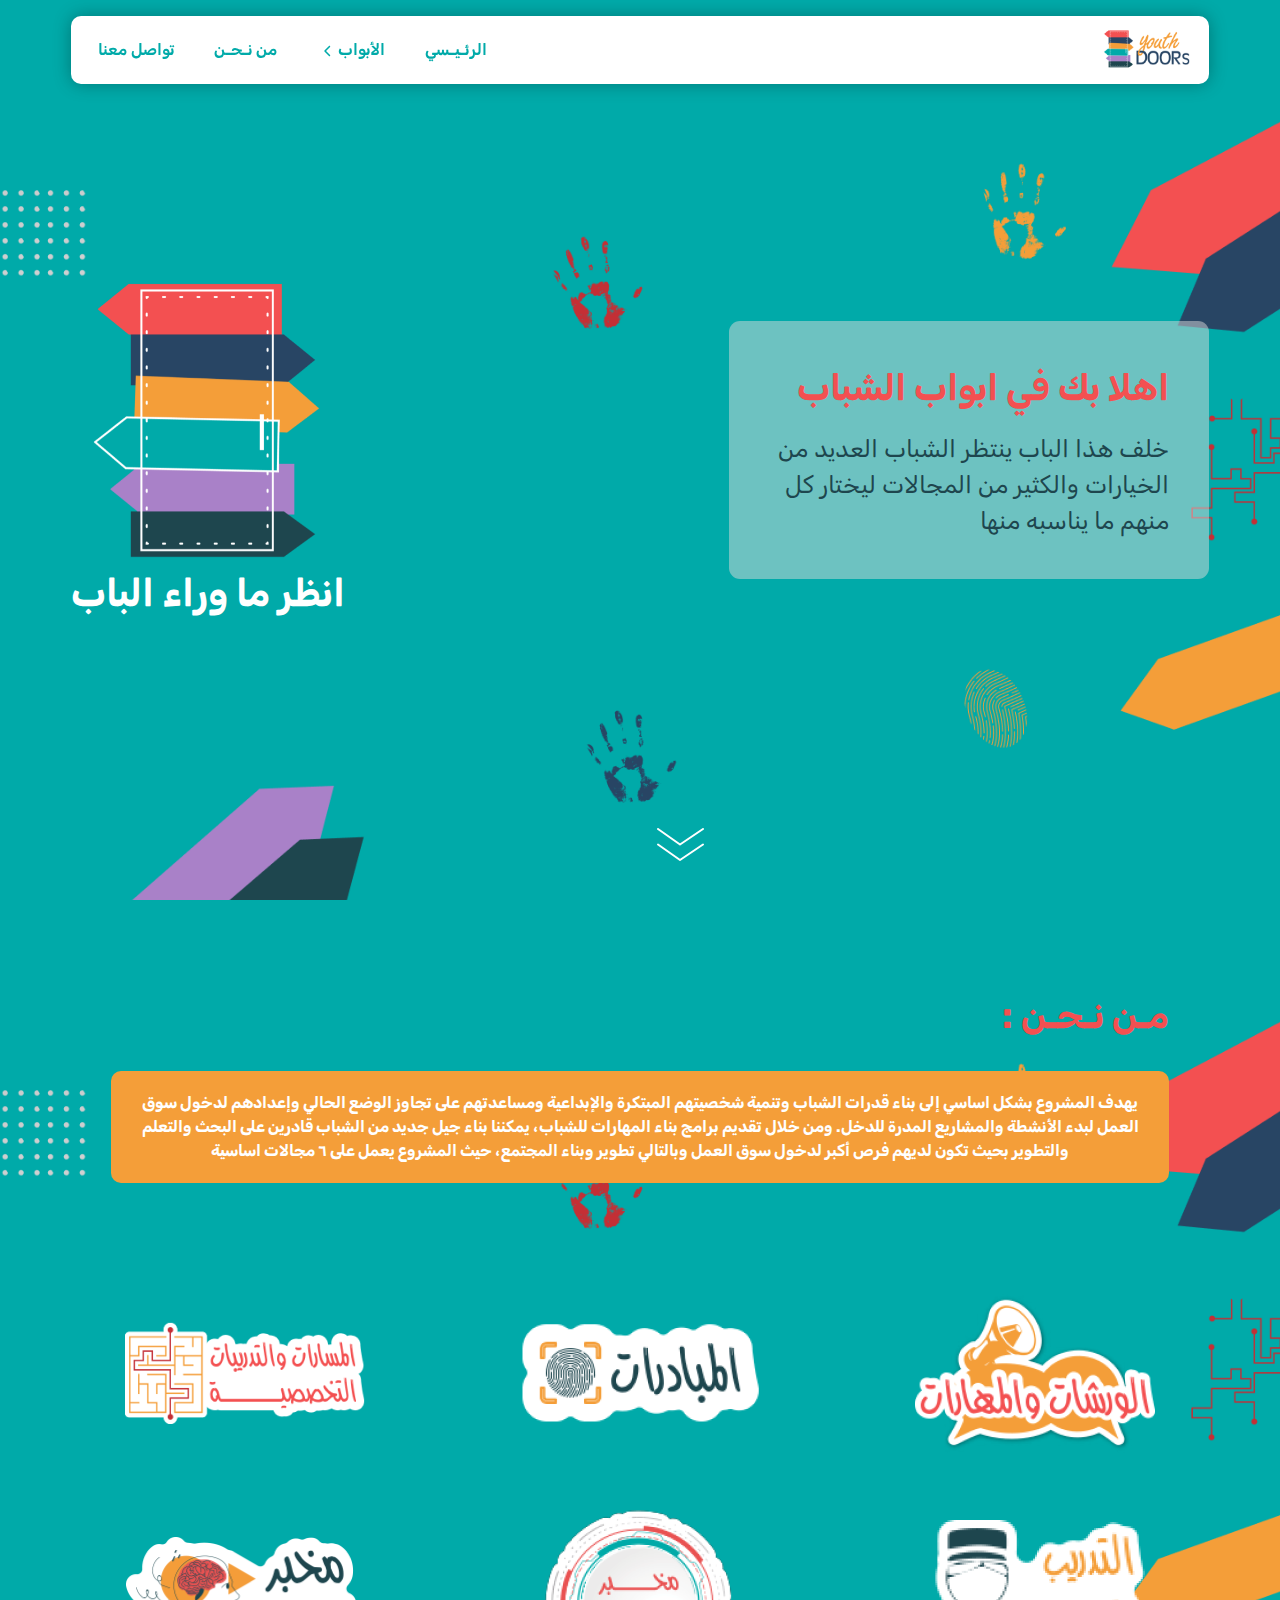
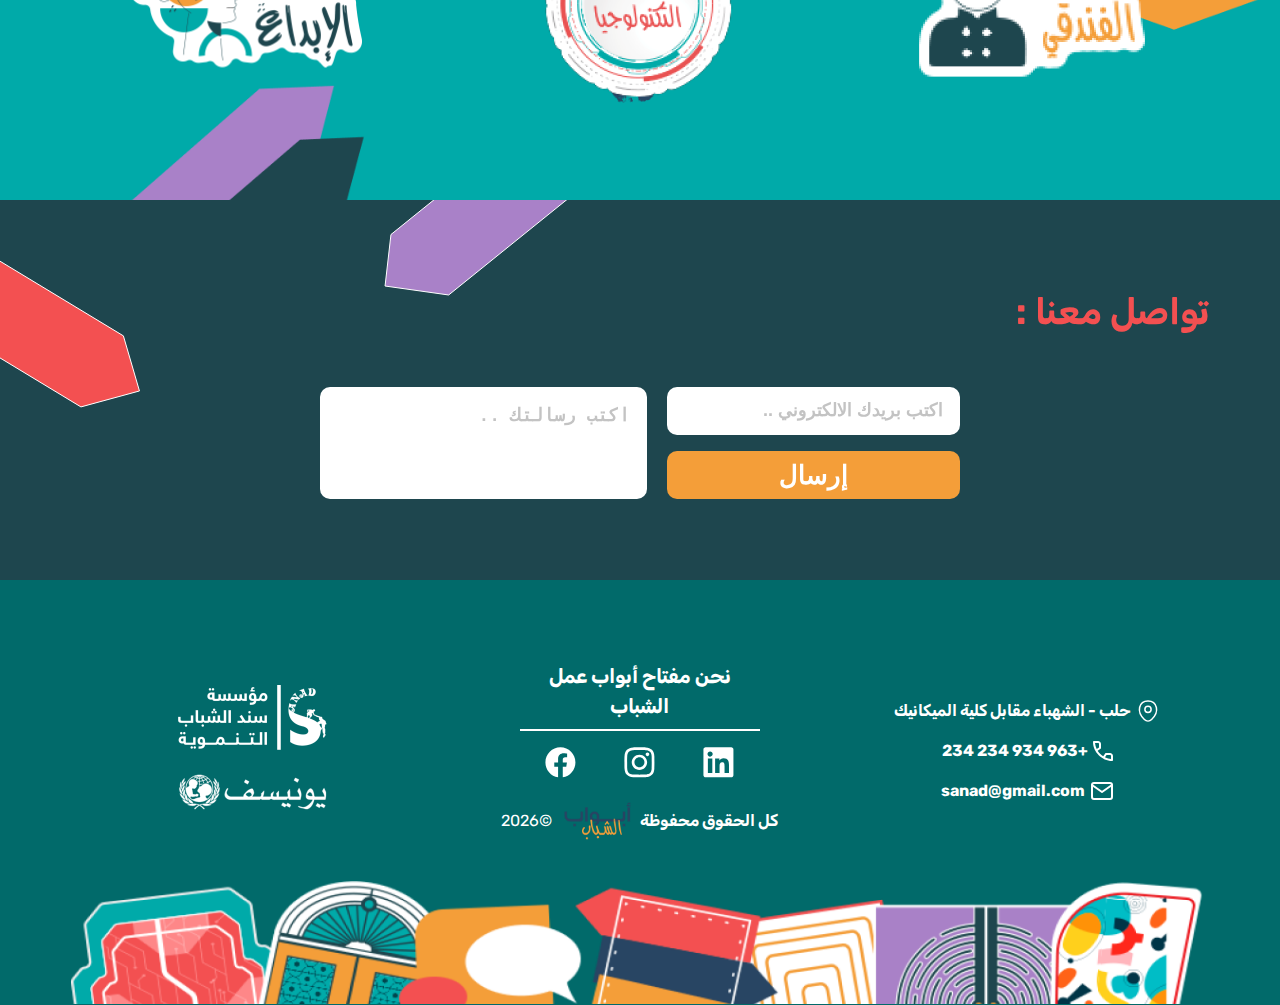
<file: index.html>
<!DOCTYPE html>
<html lang="en">

<head>
   <meta charset="UTF-8">
   <meta name="viewport" content="width=device-width, initial-scale=1.0">
   <title>Youth Doors</title>
     <!-- swiper -->
  <link rel="stylesheet" href="https://cdn.jsdelivr.net/npm/swiper@10/swiper-bundle.min.css" />

   <link rel="stylesheet" href="./css/style.css">
   <!-- google font -->
   <link rel="preconnect" href="https://fonts.googleapis.com">
   <link rel="preconnect" href="https://fonts.gstatic.com" crossorigin>
   <link
      href="https://fonts.googleapis.com/css2?family=Open+Sans:ital,wght@0,300;0,400;0,500;0,600;0,700;0,800;1,300;1,400&family=Rubik:ital,wght@0,300;0,400;0,500;0,600;0,700;1,300;1,400;1,500;1,600&display=swap"
      rel="stylesheet">
</head>

<body>

   <!-- header start -->
   <header class="header" id="header">
      <div class="container">
         <div class="header-main">
            <div class="logo">
               <a href="#"><img src="./img/logo.png" alt=""></a>
            </div>
            <div class="open-nav-menu">
               <span></span>
            </div>
            <div class="menu-overlay">
            </div>
            <!-- navigation menu start -->
            <nav class="nav-menu">
               <div class="close-nav-menu">
                  <span>
                     <i class="fa-solid fa-x"></i>
                  </span>
               </div>
               <ul class="menu">
                  <li class="menu-item">
                     <a href="#header">الرئـيـسي</a>
                  </li>
                  <li class="menu-item menu-item-has-children">
                     <a href="./doors.html" data-toggle="sub-menu">
                        الأبواب
                        <i class="fa-solid fa-chevron-left plus"></i>
                     </a>
                     <ul class="sub-menu">
                        <li class="menu-item"><a href="door1.html">باب الورشات والمهارات</a></li>
                        <li class="menu-item"><a href="door2.html">باب المبادرات</a></li>
                        <li class="menu-item"><a href="door3.html">باب التدريبات التخصصية</a></li>
                        <li class="menu-item"><a href="door4.html">مخبر التكنولوجيا</a></li>
                        <li class="menu-item"><a href="door5.html">باب التدريب الفندقي</a></li>
                        <li class="menu-item"><a href="door6.html">مخبر الابداع</a></li>
                     </ul>
                  </li>
                  <li class="menu-item">
                     <a href="#about">من نـحـن</a>
                  </li>
                  <li class="menu-item">
                     <a href="#contact">تواصل معنا</a>
                  </li>
               </ul>
            </nav>
            <!-- navigation menu end -->
         </div>
      </div>
   </header>
   <!-- header end -->

   <!-- home section start -->
   <section class="home-section">
      <div class="container">
         <div class="box">
            <div class="image">
               <a href="./doors.html">
                  <img src="./img/youthDoors.png" alt="انظر ما وراء الباب">
               </a>
            </div>
            <p class="alternative-text">انظر ما وراء الباب</p>
         </div>
         <div class="box text intro">
            <h1 class="intro__title">اهلا بك في ابواب الشباب</h1>
            <p class="intro__text">خلف هذا الباب ينتظر الشباب العديد من الخيارات والكثير من المجالات ليختار كل منهم ما
               يناسبه منها</p>
         </div>
      </div>
      <a href="#about">
         <svg xmlns="http://www.w3.org/2000/svg" width="47" height="33" viewBox="0 0 47 33" fill="none">
            <path d="M1 1L23 16.5L46 1" stroke="white" stroke-width="2" stroke-linecap="round"
               stroke-linejoin="round" />
            <path d="M1 16.5L23 32L46 16.5" stroke="white" stroke-width="2" stroke-linecap="round"
               stroke-linejoin="round" />
         </svg>
      </a>
   </section>
   <!-- home section end -->
   <section class="about" id="about">
      <div class="container">
         <div class="intro">
            <h1 class="intro__title">مـن نـحـن :</h1>
            <p>
               يهدف المشروع بشكل اساسي إلى بناء قدرات الشباب وتنمية شخصيتهم المبتكرة والإبداعية ومساعدتهم على تجاوز
               الوضع الحالي وإعدادهم لدخول سوق العمل لبدء الأنشطة والمشاريع المدرة للدخل. ومن خلال تقديم برامج بناء
               المهارات للشباب، يمكننا بناء جيل جديد من الشباب قادرين على البحث والتعلم والتطوير بحيث تكون لديهم فرص
               أكبر لدخول سوق العمل وبالتالي تطوير وبناء المجتمع، حيث المشروع يعمل على ٦ مجالات اساسية</p>
         </div>
         <div class="fields">
            <div class="box">
               <a href="">
                  <img src="./img/specializedExercises.png" alt="">
               </a>
            </div>
            <div class="box">
               <a href="">
                  <img src="./img/initiaves.png" alt="">
               </a>
            </div>
            <div class="box">
               <a href="">
                  <img src="./img/workShop.png" alt="">
               </a>
            </div>
            <div class="box">
               <a href="">
                  <img src="./img/creativityInspector.png" alt="">
               </a>
            </div>
            <div class="box">
               <a href="">
                  <img src="./img/technologyLap.png" alt="">
               </a>
            </div>
            <div class="box">
               <a href="">
                  <img src="./img/hotelTraining.png" alt="">
               </a>
            </div>
         </div>
      </div>
   </section>
   <!-- contact us -->
   <section class="contact" id="contact">
      <div class="layer one">
         <svg class="purple" xmlns="http://www.w3.org/2000/svg" width="203" height="96" viewBox="0 0 203 96"
            fill="none">
            <path d="M202.027 -15.8422L64.6605 94.9922L1.05983 86.02L6.96847 34.5338L144.364 -76.3241L202.027 -15.8422Z"
               fill="#A981C8" stroke="white" />
         </svg>
         <svg class="red" xmlns="http://www.w3.org/2000/svg" width="141" height="170" viewBox="0 0 141 170" fill="none">
            <path
               d="M-83.9929 -27.6353L123.386 97.846L139.466 152.957L80.9639 168.913L-126.399 43.4414L-83.9929 -27.6353Z"
               fill="#F35051" stroke="white" />
         </svg>
      </div>
      <div class="layer two">
         <div class="container">
            <div class="">
               <h1 class="intro__title">تواصل معنا :</h1>
            </div>
            <form id="contactForm">
               <textarea name="" id="" cols="30" rows="5" placeholder="اكتب رسالتك .."></textarea>
               <div>
                  <input type="text" name="" id="" placeholder="اكتب بريدك الالكتروني ..">
                  <button type="submit">إرسال</button>
               </div>
            </form>
         </div>
      </div>
   </section>
   <!-- ./contact us -->
   <!-- footer section -->
   <footer>
      <div class="container">
         <div class="info">
            <div class="sponsor">
               <a href="">
                  <img src="./img/sanadLogo.png" alt="Sanad">
               </a>
               <a href="">
                  <img src="./img/unicefLogo.png" alt="Unicef">
               </a>
            </div>
            <div class="social-media">
               <p>نحن مفتاح أبواب عمل الشباب</p>
               <div class="social-media-links">
                  <a href="www.facebook.com/YouthDoors">
                     <svg xmlns="http://www.w3.org/2000/svg" width="31" height="31" viewBox="0 0 31 31" fill="none">
                        <path
                           d="M30.428 15.4452C30.428 7.11028 23.7123 0.353516 15.428 0.353516C7.1437 0.353516 0.427979 7.11028 0.427979 15.4452C0.427979 22.9778 5.91323 29.2213 13.0842 30.3535V19.8076H9.27563V15.4452H13.0842V12.1203C13.0842 8.33795 15.3237 6.2487 18.75 6.2487C20.3906 6.2487 22.1077 6.54346 22.1077 6.54346V10.2574H20.2163C18.353 10.2574 17.7717 11.4208 17.7717 12.6155V15.4452H21.9319L21.2668 19.8076H17.7717V30.3535C24.9427 29.2213 30.428 22.9778 30.428 15.4452Z"
                           fill="white" />
                     </svg>
                  </a>
                  <a href="www.instagram.com/sanadtfd">
                     <svg xmlns="http://www.w3.org/2000/svg" width="31" height="31" viewBox="0 0 31 31" fill="none">
                        <path
                           d="M15.4368 3.05522C19.4469 3.05522 19.9218 3.0728 21.4989 3.14312C22.9646 3.20759 23.7561 3.45373 24.2838 3.65885C24.9814 3.92843 25.4856 4.25662 26.0074 4.77821C26.5351 5.30566 26.8575 5.8038 27.1272 6.5012C27.3324 7.02865 27.5787 7.82568 27.6431 9.28495C27.7135 10.8673 27.7311 11.342 27.7311 15.3447C27.7311 19.3533 27.7135 19.828 27.6431 21.4045C27.5787 22.8696 27.3324 23.6608 27.1272 24.1883C26.8575 24.8857 26.5292 25.3897 26.0074 25.9112C25.4798 26.4387 24.9814 26.761 24.2838 27.0306C23.7561 27.2357 22.9588 27.4819 21.4989 27.5463C19.916 27.6167 19.4411 27.6342 15.4368 27.6342C11.4266 27.6342 10.9517 27.6167 9.37463 27.5463C7.90892 27.4819 7.11744 27.2357 6.58979 27.0306C5.89212 26.761 5.38792 26.4328 4.86613 25.9112C4.33847 25.3838 4.01602 24.8857 3.74633 24.1883C3.54113 23.6608 3.29489 22.8638 3.2304 21.4045C3.16005 19.8222 3.14246 19.3475 3.14246 15.3447C3.14246 11.3361 3.16005 10.8614 3.2304 9.28495C3.29489 7.81982 3.54113 7.02865 3.74633 6.5012C4.01602 5.8038 4.34434 5.29979 4.86613 4.77821C5.39378 4.25076 5.89212 3.92843 6.58979 3.65885C7.11744 3.45373 7.91479 3.20759 9.37463 3.14312C10.9517 3.0728 11.4266 3.05522 15.4368 3.05522ZM15.4368 0.353516C11.3621 0.353516 10.8521 0.371097 9.25151 0.441423C7.65682 0.51175 6.56048 0.769612 5.6107 1.13883C4.61989 1.52562 3.78151 2.03548 2.94899 2.87354C2.11061 3.70573 1.60054 4.54379 1.2136 5.52836C0.844238 6.48362 0.586274 7.57368 0.515921 9.16774C0.445567 10.7735 0.427979 11.2834 0.427979 15.3564C0.427979 19.4295 0.445567 19.9394 0.515921 21.5393C0.586274 23.1334 0.844238 24.2293 1.2136 25.1787C1.60054 26.1691 2.11061 27.0072 2.94899 27.8394C3.78151 28.6715 4.61989 29.1873 5.60484 29.5682C6.56048 29.9374 7.65096 30.1953 9.24564 30.2656C10.8462 30.3359 11.3563 30.3535 15.4309 30.3535C19.5056 30.3535 20.0156 30.3359 21.6162 30.2656C23.2109 30.1953 24.3072 29.9374 25.257 29.5682C26.2419 29.1873 27.0803 28.6715 27.9128 27.8394C28.7454 27.0072 29.2613 26.1691 29.6424 25.1845C30.0117 24.2293 30.2697 23.1392 30.34 21.5452C30.4104 19.9452 30.428 19.4354 30.428 15.3623C30.428 11.2892 30.4104 10.7794 30.34 9.17946C30.2697 7.5854 30.0117 6.48948 29.6424 5.54008C29.273 4.54379 28.7629 3.70573 27.9246 2.87354C27.092 2.04135 26.2537 1.52562 25.2687 1.14469C24.3131 0.775473 23.2226 0.51761 21.6279 0.447284C20.0215 0.371097 19.5114 0.353516 15.4368 0.353516Z"
                           fill="white" />
                        <path
                           d="M15.4368 7.64978C11.1804 7.64978 7.72717 11.1016 7.72717 15.3564C7.72717 19.6111 11.1804 23.0629 15.4368 23.0629C19.6932 23.0629 23.1464 19.6111 23.1464 15.3564C23.1464 11.1016 19.6932 7.64978 15.4368 7.64978ZM15.4368 20.3554C12.6754 20.3554 10.4358 18.1167 10.4358 15.3564C10.4358 12.5961 12.6754 10.3573 15.4368 10.3573C18.1982 10.3573 20.4377 12.5961 20.4377 15.3564C20.4377 18.1167 18.1982 20.3554 15.4368 20.3554Z"
                           fill="white" />
                        <path
                           d="M25.2511 7.34496C25.2511 8.34125 24.4421 9.14414 23.4513 9.14414C22.4546 9.14414 21.6514 8.33539 21.6514 7.34496C21.6514 6.34867 22.4604 5.54578 23.4513 5.54578C24.4421 5.54578 25.2511 6.35453 25.2511 7.34496Z"
                           fill="white" />
                     </svg>
                  </a>
                  <a href="www.linkedin.com/company/sanadtfd1">
                     <svg xmlns="http://www.w3.org/2000/svg" width="31" height="31" viewBox="0 0 31 31" fill="none">
                        <path
                           d="M28.2073 0.353516H2.64282C1.41821 0.353516 0.427979 1.32031 0.427979 2.51563V28.1855C0.427979 29.3809 1.41821 30.3535 2.64282 30.3535H28.2073C29.4319 30.3535 30.428 29.3809 30.428 28.1914V2.51563C30.428 1.32031 29.4319 0.353516 28.2073 0.353516ZM9.32837 25.918H4.87524V11.5977H9.32837V25.918ZM7.10181 9.64648C5.67212 9.64648 4.51782 8.49219 4.51782 7.06836C4.51782 5.64453 5.67212 4.49023 7.10181 4.49023C8.52563 4.49023 9.67993 5.64453 9.67993 7.06836C9.67993 8.48633 8.52563 9.64648 7.10181 9.64648ZM25.9924 25.918H21.5452V18.957C21.5452 17.2988 21.5159 15.1602 19.2307 15.1602C16.9163 15.1602 16.5647 16.9707 16.5647 18.8398V25.918H12.1233V11.5977H16.3889V13.5547H16.4475C17.0393 12.4297 18.4924 11.2402 20.6545 11.2402C25.1604 11.2402 25.9924 14.2051 25.9924 18.0605V25.918Z"
                           fill="white" />
                     </svg>
                  </a>
               </div>
               <div class="rights">
                  <p>كل الحقوق محفوظة</p>
                  <img src="./img/doorsLogo.png" alt="ابواب الشباب">
                  <span>@2023</span>
               </div>
            </div>
            <ul class="contact-information">
               <li>
                  <svg xmlns="http://www.w3.org/2000/svg" width="24" height="24" viewBox="0 0 24 24" fill="none">
                     <path
                        d="M12 13.4299C13.7231 13.4299 15.12 12.0331 15.12 10.3099C15.12 8.58681 13.7231 7.18994 12 7.18994C10.2769 7.18994 8.88 8.58681 8.88 10.3099C8.88 12.0331 10.2769 13.4299 12 13.4299Z"
                        stroke="white" stroke-width="1.5" />
                     <path
                        d="M3.61995 8.49C5.58995 -0.169998 18.42 -0.159997 20.38 8.5C21.53 13.58 18.37 17.88 15.6 20.54C13.59 22.48 10.41 22.48 8.38995 20.54C5.62995 17.88 2.46995 13.57 3.61995 8.49Z"
                        stroke="white" stroke-width="1.5" />
                  </svg>
                  <p>حلب - الشهباء مقابل كلية الميكانيك</p>
               </li>
               <li>
                  <svg xmlns="http://www.w3.org/2000/svg" width="20" height="20" viewBox="0 0 20 20" fill="none">
                     <path fill-rule="evenodd" clip-rule="evenodd"
                        d="M7.5547 7.83205C7.8329 7.64658 8 7.33435 8 7L8 3C8 1.34315 6.65685 0 5 0L1 0C0.447715 0 0 0.447715 0 1C0 10.9411 9.05887 20 19 20C19.5523 20 20 19.5523 20 19L20 15C20 13.3431 18.6569 12 17 12H13C12.6656 12 12.3534 12.1671 12.1679 12.4453L10.2626 15.3033C8.18739 13.9615 6.36925 12.1892 4.97074 10.149L4.69668 9.7374L7.5547 7.83205ZM13.5352 14.0001H17C17.5523 14.0001 18 14.4478 18 15.0001L18 17.9654C16.0628 17.8314 14.1722 17.3132 12.4088 16.4917L12.0042 16.2967L13.5352 14.0001ZM2.03467 2.00007L5 2.00007C5.55228 2.00007 6 2.44778 6 3.00007L6 6.46488L3.70337 7.99597C2.76882 6.11852 2.17903 4.08633 2.03467 2.00007Z"
                        fill="white" />
                  </svg>
                  <p>+963 934 234 234</p>
               </li>
               <li>
                  <svg xmlns="http://www.w3.org/2000/svg" width="24" height="24" viewBox="0 0 24 24" fill="none">
                     <path
                        d="M4 4H20C21.1 4 22 4.9 22 6V18C22 19.1 21.1 20 20 20H4C2.9 20 2 19.1 2 18V6C2 4.9 2.9 4 4 4Z"
                        stroke="white" stroke-width="2" stroke-linecap="round" stroke-linejoin="round" />
                     <path d="M22 6L12 13L2 6" stroke="white" stroke-width="2" stroke-linecap="round"
                        stroke-linejoin="round" />
                  </svg>
                  <p>sanad@gmail.com</p>
               </li>
            </ul>
         </div>
         <div class="image">
            <img src="./img/Doors 1.png" alt="">
         </div>
      </div>
   </footer>
   <!-- ./footer section -->
   <script defer src="./js/all.min.js"></script>
   <script src="https://cdn.jsdelivr.net/npm/swiper@10/swiper-bundle.min.js"></script>
   <script src="./js/script.js"></script>
</body>

</html>
</file>
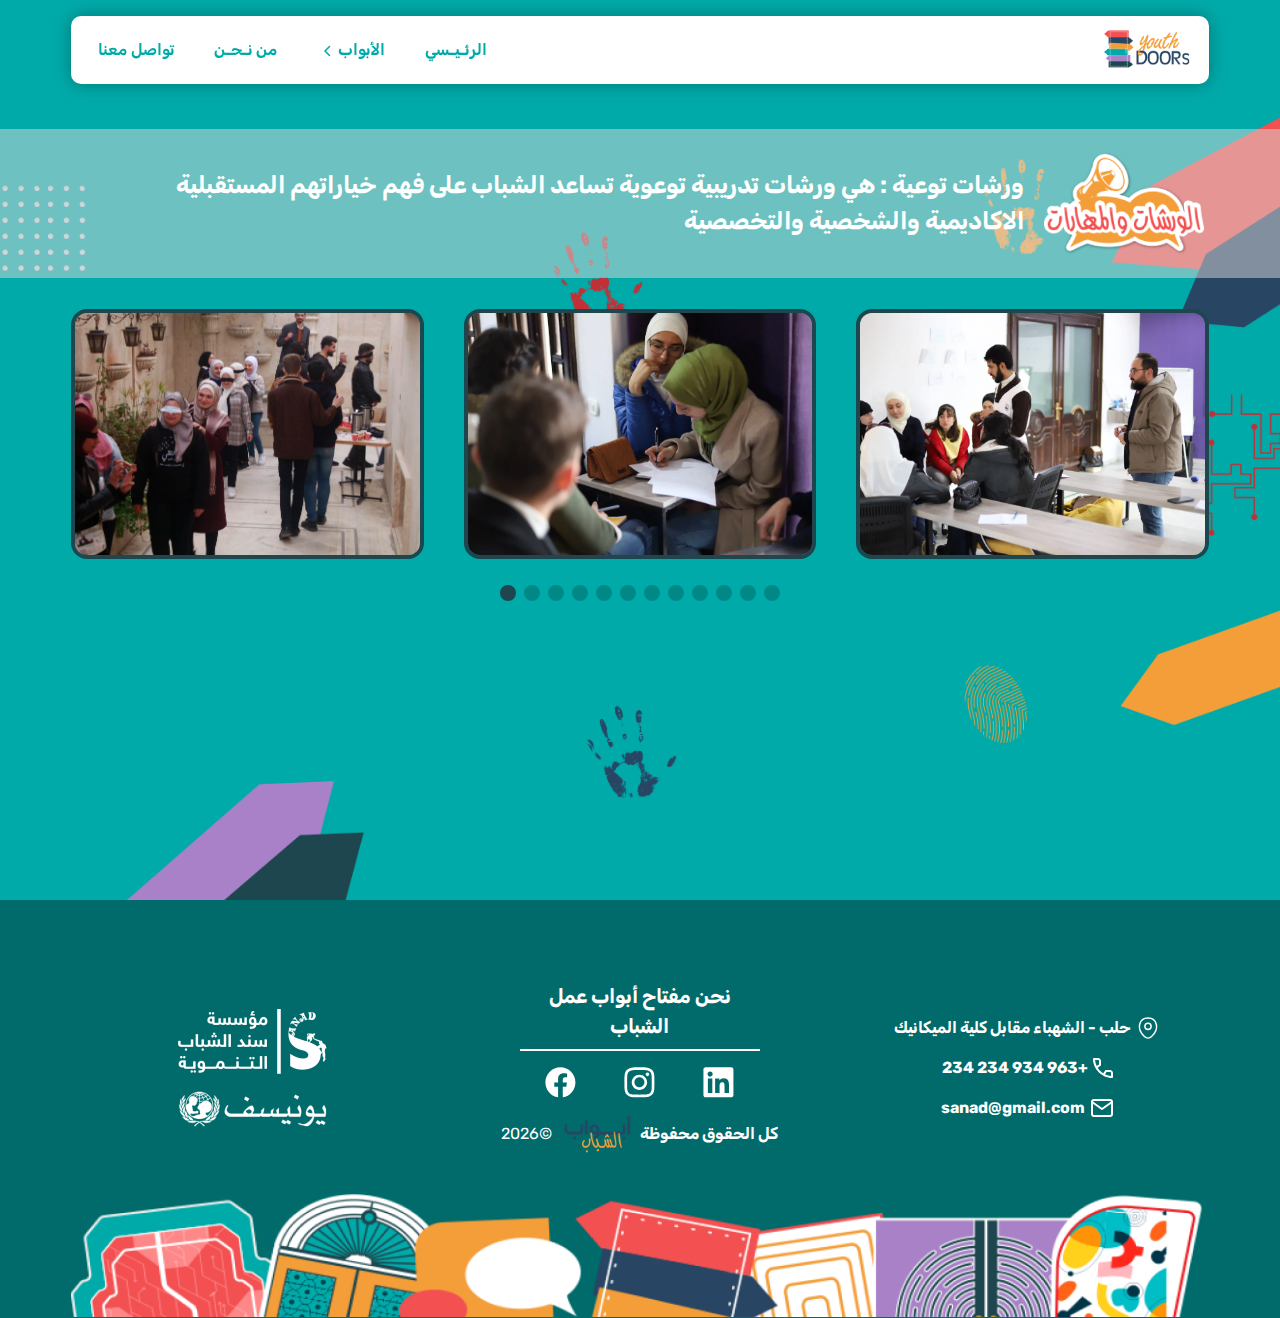
<file: door1.html>
<html lang="en">

<head>
  <meta charset="UTF-8">
  <meta name="viewport" content="width=device-width, initial-scale=1.0">
  <title>Youth Doors</title>
  <!-- swiper -->
  <link rel="stylesheet" href="https://cdn.jsdelivr.net/npm/swiper@10/swiper-bundle.min.css" />
  <!-- main style -->
  <link rel="stylesheet" href="./css/style.css">
  <!-- google font -->
  <link rel="preconnect" href="https://fonts.googleapis.com">
  <link rel="preconnect" href="https://fonts.gstatic.com" crossorigin>
  <link
    href="https://fonts.googleapis.com/css2?family=Open+Sans:ital,wght@0,300;0,400;0,500;0,600;0,700;0,800;1,300;1,400&family=Rubik:ital,wght@0,300;0,400;0,500;0,600;0,700;1,300;1,400;1,500;1,600&display=swap"
    rel="stylesheet">
</head>

<body>

  <!-- header start -->
  <header class="header">
    <div class="container">
      <div class="header-main">
        <div class="logo">
          <a href="index.html"><img src="./img/logo.png" alt=""></a>
        </div>
        <div class="open-nav-menu">
          <span></span>
        </div>
        <div class="menu-overlay">
        </div>
        <!-- navigation menu start -->
        <nav class="nav-menu">
          <div class="close-nav-menu">
            <span>
              <i class="fa-solid fa-x"></i>
            </span>
          </div>
          <ul class="menu">
            <li class="menu-item">
              <a href="./index.html">الرئـيـسي</a>
            </li>
            <li class="menu-item menu-item-has-children">
              <a href="doors.html" data-toggle="sub-menu">
                الأبواب
                <i class="fa-solid fa-chevron-left plus"></i>
              </a>
              <ul class="sub-menu">
                <li class="menu-item"><a href="door1.html">باب الورشات والمهارات</a></li>
                <li class="menu-item"><a href="door2.html">باب المبادرات</a></li>
                <li class="menu-item"><a href="door3.html">باب التدريبات التخصصية</a></li>
                <li class="menu-item"><a href="door4.html">مخبر التكنولوجيا</a></li>
                <li class="menu-item"><a href="door5.html">باب التدريب الفندقي</a></li>
                <li class="menu-item"><a href="door6.html">مخبر الابداع</a></li>
              </ul>
            </li>
            <li class="menu-item">
             <a href="index.html#about">من نـحـن</a>
            </li>
            <li class="menu-item">
              <a href="index.html#contact">تواصل معنا</a>
            </li>
          </ul>
        </nav>
        <!-- navigation menu end -->
      </div>
    </div>
  </header>
  <!-- header end -->
  <!-- start door section -->
  <section class="door">
    <div class="doorIntro">
      <div class="container">
        <div class="doorIntro__door">
          <img src="./img/workShop.png" alt="باب الورشات والمهارات">
        </div>
        <div class="doorIntro__content">
          ورشات توعية : هي ورشات تدريبية توعوية تساعد الشباب على فهم خياراتهم المستقبلية الاكاديمية والشخصية والتخصصية
        </div>
      </div>
    </div>
    <div class="container">
      <div class="swiper">
        <!-- Additional required wrapper -->
        <div class="swiper-wrapper">
          <!-- Slides -->
          <div class="swiper-slide"><img src="./img/workShops/_MG_8372.webp" alt=""></div>
          <div class="swiper-slide"><img src="./img/workShops/IMG_0155.webp" alt=""></div>
          <div class="swiper-slide"><img src="./img/workShops/IMG_0158.webp" alt=""></div>
          <div class="swiper-slide"><img src="./img/workShops/IMG_0167.webp" alt=""></div>
          <div class="swiper-slide"><img src="./img/workShops/IMG_0173.webp" alt=""></div>
          <div class="swiper-slide"><img src="./img/workShops/IMG_0300.webp" alt=""></div>
          <div class="swiper-slide"><img src="./img/workShops/IMG_9202.webp" alt=""></div>
          <div class="swiper-slide"><img src="./img/workShops/IMG_9468.webp" alt=""></div>
          <div class="swiper-slide"><img src="./img/workShops/IMG_9468.webp" alt=""></div>
          <div class="swiper-slide"><img src="./img/workShops/IMG_9471.webp" alt=""></div>
          <div class="swiper-slide"><img src="./img/workShops/IMG_9479.webp" alt=""></div>
          <div class="swiper-slide"><img src="./img/workShops/IMG_9482.webp" alt=""></div>
        </div>
        <!-- If we need pagination -->
        <div class="swiper-pagination"></div>
      </div>
    </div>
  </section>
  <!-- end doors section -->
  <!-- footer section -->
  <footer>
    <div class="container">
      <div class="info">
        <div class="sponsor">
          <a href="">
            <img src="./img/sanadLogo.png" alt="Sanad">
          </a>
          <a href="">
            <img src="./img/unicefLogo.png" alt="Unicef">
          </a>
        </div>
        <div class="social-media">
          <p>نحن مفتاح أبواب عمل الشباب</p>
          <div class="social-media-links">
            <a href="www.facebook.com/YouthDoors/about">
              <svg xmlns="http://www.w3.org/2000/svg" width="31" height="31" viewBox="0 0 31 31" fill="none">
                <path
                  d="M30.428 15.4452C30.428 7.11028 23.7123 0.353516 15.428 0.353516C7.1437 0.353516 0.427979 7.11028 0.427979 15.4452C0.427979 22.9778 5.91323 29.2213 13.0842 30.3535V19.8076H9.27563V15.4452H13.0842V12.1203C13.0842 8.33795 15.3237 6.2487 18.75 6.2487C20.3906 6.2487 22.1077 6.54346 22.1077 6.54346V10.2574H20.2163C18.353 10.2574 17.7717 11.4208 17.7717 12.6155V15.4452H21.9319L21.2668 19.8076H17.7717V30.3535C24.9427 29.2213 30.428 22.9778 30.428 15.4452Z"
                  fill="white" />
              </svg>
            </a>
            <a href="www.instagram.com/sanadtfd/">
              <svg xmlns="http://www.w3.org/2000/svg" width="31" height="31" viewBox="0 0 31 31" fill="none">
                <path
                  d="M15.4368 3.05522C19.4469 3.05522 19.9218 3.0728 21.4989 3.14312C22.9646 3.20759 23.7561 3.45373 24.2838 3.65885C24.9814 3.92843 25.4856 4.25662 26.0074 4.77821C26.5351 5.30566 26.8575 5.8038 27.1272 6.5012C27.3324 7.02865 27.5787 7.82568 27.6431 9.28495C27.7135 10.8673 27.7311 11.342 27.7311 15.3447C27.7311 19.3533 27.7135 19.828 27.6431 21.4045C27.5787 22.8696 27.3324 23.6608 27.1272 24.1883C26.8575 24.8857 26.5292 25.3897 26.0074 25.9112C25.4798 26.4387 24.9814 26.761 24.2838 27.0306C23.7561 27.2357 22.9588 27.4819 21.4989 27.5463C19.916 27.6167 19.4411 27.6342 15.4368 27.6342C11.4266 27.6342 10.9517 27.6167 9.37463 27.5463C7.90892 27.4819 7.11744 27.2357 6.58979 27.0306C5.89212 26.761 5.38792 26.4328 4.86613 25.9112C4.33847 25.3838 4.01602 24.8857 3.74633 24.1883C3.54113 23.6608 3.29489 22.8638 3.2304 21.4045C3.16005 19.8222 3.14246 19.3475 3.14246 15.3447C3.14246 11.3361 3.16005 10.8614 3.2304 9.28495C3.29489 7.81982 3.54113 7.02865 3.74633 6.5012C4.01602 5.8038 4.34434 5.29979 4.86613 4.77821C5.39378 4.25076 5.89212 3.92843 6.58979 3.65885C7.11744 3.45373 7.91479 3.20759 9.37463 3.14312C10.9517 3.0728 11.4266 3.05522 15.4368 3.05522ZM15.4368 0.353516C11.3621 0.353516 10.8521 0.371097 9.25151 0.441423C7.65682 0.51175 6.56048 0.769612 5.6107 1.13883C4.61989 1.52562 3.78151 2.03548 2.94899 2.87354C2.11061 3.70573 1.60054 4.54379 1.2136 5.52836C0.844238 6.48362 0.586274 7.57368 0.515921 9.16774C0.445567 10.7735 0.427979 11.2834 0.427979 15.3564C0.427979 19.4295 0.445567 19.9394 0.515921 21.5393C0.586274 23.1334 0.844238 24.2293 1.2136 25.1787C1.60054 26.1691 2.11061 27.0072 2.94899 27.8394C3.78151 28.6715 4.61989 29.1873 5.60484 29.5682C6.56048 29.9374 7.65096 30.1953 9.24564 30.2656C10.8462 30.3359 11.3563 30.3535 15.4309 30.3535C19.5056 30.3535 20.0156 30.3359 21.6162 30.2656C23.2109 30.1953 24.3072 29.9374 25.257 29.5682C26.2419 29.1873 27.0803 28.6715 27.9128 27.8394C28.7454 27.0072 29.2613 26.1691 29.6424 25.1845C30.0117 24.2293 30.2697 23.1392 30.34 21.5452C30.4104 19.9452 30.428 19.4354 30.428 15.3623C30.428 11.2892 30.4104 10.7794 30.34 9.17946C30.2697 7.5854 30.0117 6.48948 29.6424 5.54008C29.273 4.54379 28.7629 3.70573 27.9246 2.87354C27.092 2.04135 26.2537 1.52562 25.2687 1.14469C24.3131 0.775473 23.2226 0.51761 21.6279 0.447284C20.0215 0.371097 19.5114 0.353516 15.4368 0.353516Z"
                  fill="white" />
                <path
                  d="M15.4368 7.64978C11.1804 7.64978 7.72717 11.1016 7.72717 15.3564C7.72717 19.6111 11.1804 23.0629 15.4368 23.0629C19.6932 23.0629 23.1464 19.6111 23.1464 15.3564C23.1464 11.1016 19.6932 7.64978 15.4368 7.64978ZM15.4368 20.3554C12.6754 20.3554 10.4358 18.1167 10.4358 15.3564C10.4358 12.5961 12.6754 10.3573 15.4368 10.3573C18.1982 10.3573 20.4377 12.5961 20.4377 15.3564C20.4377 18.1167 18.1982 20.3554 15.4368 20.3554Z"
                  fill="white" />
                <path
                  d="M25.2511 7.34496C25.2511 8.34125 24.4421 9.14414 23.4513 9.14414C22.4546 9.14414 21.6514 8.33539 21.6514 7.34496C21.6514 6.34867 22.4604 5.54578 23.4513 5.54578C24.4421 5.54578 25.2511 6.35453 25.2511 7.34496Z"
                  fill="white" />
              </svg>
            </a>
            <a href="www.linkedin.com/company/sanadtfd1/">
              <svg xmlns="http://www.w3.org/2000/svg" width="31" height="31" viewBox="0 0 31 31" fill="none">
                <path
                  d="M28.2073 0.353516H2.64282C1.41821 0.353516 0.427979 1.32031 0.427979 2.51563V28.1855C0.427979 29.3809 1.41821 30.3535 2.64282 30.3535H28.2073C29.4319 30.3535 30.428 29.3809 30.428 28.1914V2.51563C30.428 1.32031 29.4319 0.353516 28.2073 0.353516ZM9.32837 25.918H4.87524V11.5977H9.32837V25.918ZM7.10181 9.64648C5.67212 9.64648 4.51782 8.49219 4.51782 7.06836C4.51782 5.64453 5.67212 4.49023 7.10181 4.49023C8.52563 4.49023 9.67993 5.64453 9.67993 7.06836C9.67993 8.48633 8.52563 9.64648 7.10181 9.64648ZM25.9924 25.918H21.5452V18.957C21.5452 17.2988 21.5159 15.1602 19.2307 15.1602C16.9163 15.1602 16.5647 16.9707 16.5647 18.8398V25.918H12.1233V11.5977H16.3889V13.5547H16.4475C17.0393 12.4297 18.4924 11.2402 20.6545 11.2402C25.1604 11.2402 25.9924 14.2051 25.9924 18.0605V25.918Z"
                  fill="white" />
              </svg>
            </a>
          </div>
          <div class="rights">
            <p>كل الحقوق محفوظة</p>
            <img src="./img/doorsLogo.png" alt="ابواب الشباب">
            <span>@2023</span>
          </div>
        </div>
        <ul class="contact-information">
          <li>
            <svg xmlns="http://www.w3.org/2000/svg" width="24" height="24" viewBox="0 0 24 24" fill="none">
              <path
                d="M12 13.4299C13.7231 13.4299 15.12 12.0331 15.12 10.3099C15.12 8.58681 13.7231 7.18994 12 7.18994C10.2769 7.18994 8.88 8.58681 8.88 10.3099C8.88 12.0331 10.2769 13.4299 12 13.4299Z"
                stroke="white" stroke-width="1.5" />
              <path
                d="M3.61995 8.49C5.58995 -0.169998 18.42 -0.159997 20.38 8.5C21.53 13.58 18.37 17.88 15.6 20.54C13.59 22.48 10.41 22.48 8.38995 20.54C5.62995 17.88 2.46995 13.57 3.61995 8.49Z"
                stroke="white" stroke-width="1.5" />
            </svg>
            <p>حلب - الشهباء مقابل كلية الميكانيك</p>
          </li>
          <li>
            <svg xmlns="http://www.w3.org/2000/svg" width="20" height="20" viewBox="0 0 20 20" fill="none">
              <path fill-rule="evenodd" clip-rule="evenodd"
                d="M7.5547 7.83205C7.8329 7.64658 8 7.33435 8 7L8 3C8 1.34315 6.65685 0 5 0L1 0C0.447715 0 0 0.447715 0 1C0 10.9411 9.05887 20 19 20C19.5523 20 20 19.5523 20 19L20 15C20 13.3431 18.6569 12 17 12H13C12.6656 12 12.3534 12.1671 12.1679 12.4453L10.2626 15.3033C8.18739 13.9615 6.36925 12.1892 4.97074 10.149L4.69668 9.7374L7.5547 7.83205ZM13.5352 14.0001H17C17.5523 14.0001 18 14.4478 18 15.0001L18 17.9654C16.0628 17.8314 14.1722 17.3132 12.4088 16.4917L12.0042 16.2967L13.5352 14.0001ZM2.03467 2.00007L5 2.00007C5.55228 2.00007 6 2.44778 6 3.00007L6 6.46488L3.70337 7.99597C2.76882 6.11852 2.17903 4.08633 2.03467 2.00007Z"
                fill="white" />
            </svg>
            <p>+963 934 234 234</p>
          </li>
          <li>
            <svg xmlns="http://www.w3.org/2000/svg" width="24" height="24" viewBox="0 0 24 24" fill="none">
              <path d="M4 4H20C21.1 4 22 4.9 22 6V18C22 19.1 21.1 20 20 20H4C2.9 20 2 19.1 2 18V6C2 4.9 2.9 4 4 4Z"
                stroke="white" stroke-width="2" stroke-linecap="round" stroke-linejoin="round" />
              <path d="M22 6L12 13L2 6" stroke="white" stroke-width="2" stroke-linecap="round"
                stroke-linejoin="round" />
            </svg>
            <p>sanad@gmail.com</p>
          </li>
        </ul>
      </div>
      <div class="image">
        <img src="./img/Doors 1.png" alt="">
      </div>
    </div>
  </footer>
  <!-- ./footer section -->
  <script defer src="./js/all.min.js"></script>
  <script src="https://cdn.jsdelivr.net/npm/swiper@10/swiper-bundle.min.js"></script>
  <script src="./js/script.js"></script>
</body>

</html>
</file>
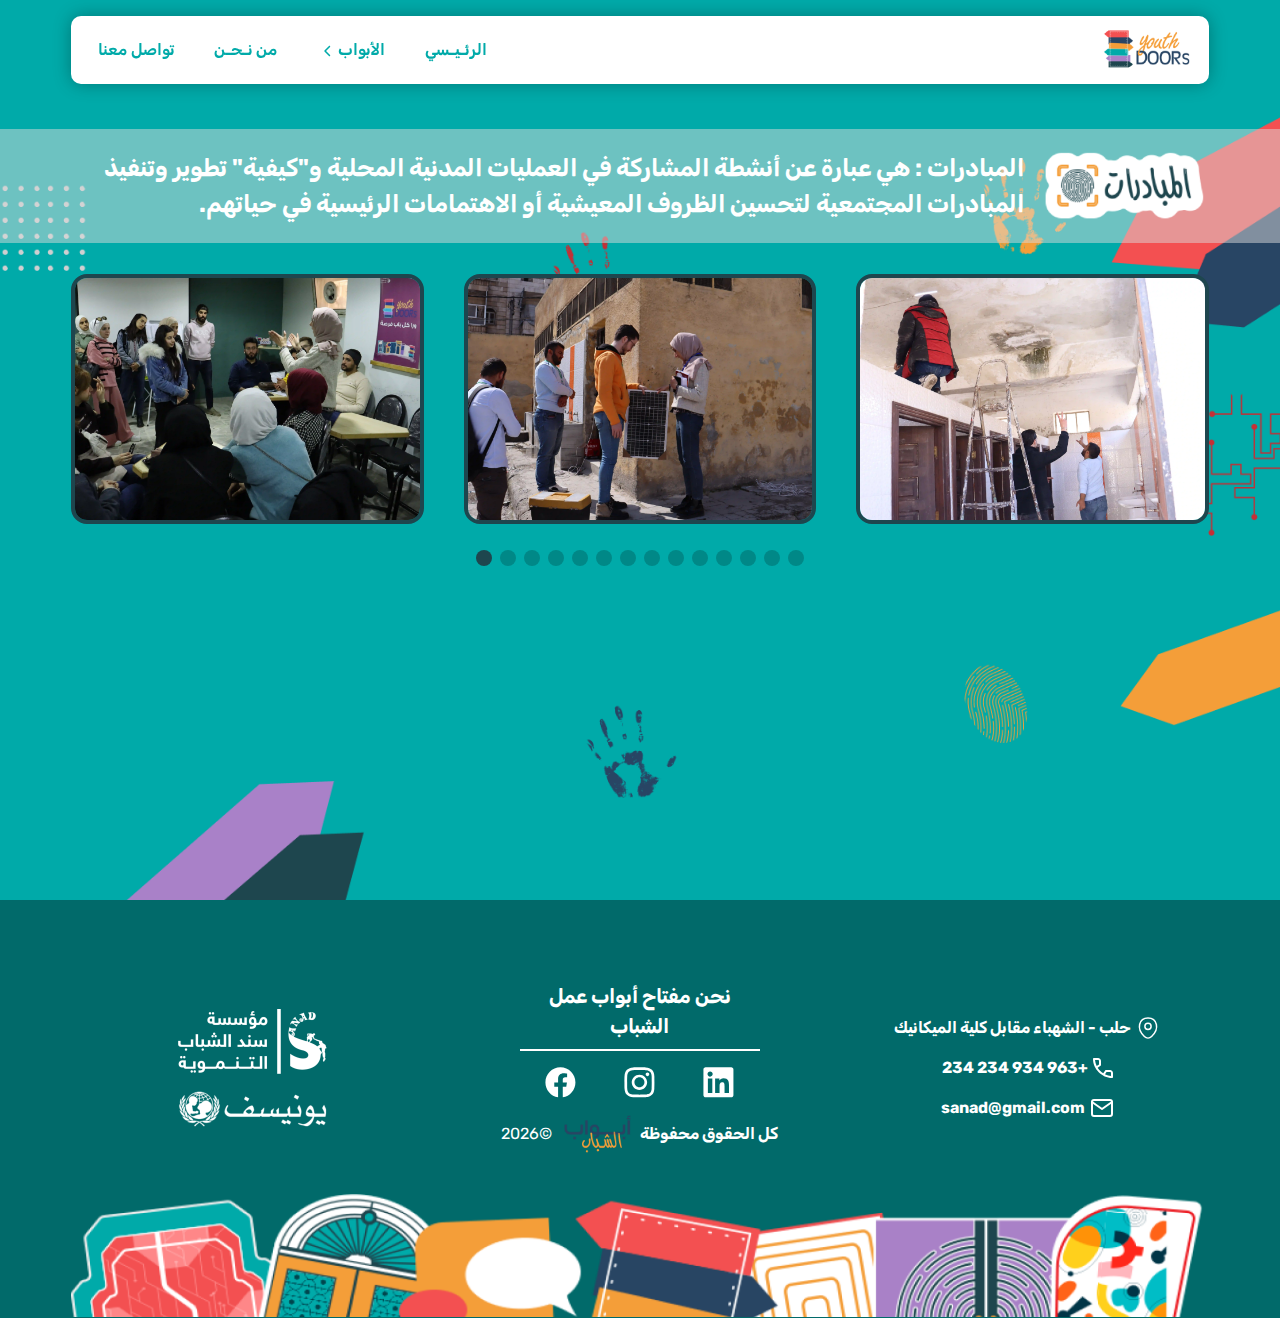
<file: door2.html>
<html lang="en">

<head>
  <meta charset="UTF-8">
  <meta name="viewport" content="width=device-width, initial-scale=1.0">
  <title>Youth Doors</title>
    <!-- swiper -->
    <link rel="stylesheet" href="https://cdn.jsdelivr.net/npm/swiper@10/swiper-bundle.min.css" />

  <!-- swiper -->
  <link rel="stylesheet" href="https://cdn.jsdelivr.net/npm/swiper@10/swiper-bundle.min.css" />
  <!-- main style -->
  <link rel="stylesheet" href="./css/style.css">
  <!-- google font -->
  <link rel="preconnect" href="https://fonts.googleapis.com">
  <link rel="preconnect" href="https://fonts.gstatic.com" crossorigin>
  <link
    href="https://fonts.googleapis.com/css2?family=Open+Sans:ital,wght@0,300;0,400;0,500;0,600;0,700;0,800;1,300;1,400&family=Rubik:ital,wght@0,300;0,400;0,500;0,600;0,700;1,300;1,400;1,500;1,600&display=swap"
    rel="stylesheet">
</head>

<body>

  <!-- header start -->
  <header class="header">
    <div class="container">
      <div class="header-main">
        <div class="logo">
          <a href="index.html"><img src="./img/logo.png" alt=""></a>
        </div>
        <div class="open-nav-menu">
          <span></span>
        </div>
        <div class="menu-overlay">
        </div>
        <!-- navigation menu start -->
        <nav class="nav-menu">
          <div class="close-nav-menu">
            <span>
              <i class="fa-solid fa-x"></i>
            </span>
          </div>
          <ul class="menu">
            <li class="menu-item">
              <a href="./index.html">الرئـيـسي</a>
            </li>
            <li class="menu-item menu-item-has-children">
              <a href="doors.html" data-toggle="sub-menu">
                الأبواب
                <i class="fa-solid fa-chevron-left plus"></i>
              </a>
              <ul class="sub-menu">
                <li class="menu-item"><a href="door1.html">باب الورشات والمهارات</a></li>
                <li class="menu-item"><a href="door2.html">باب المبادرات</a></li>
                <li class="menu-item"><a href="door3.html">باب التدريبات التخصصية</a></li>
                <li class="menu-item"><a href="door4.html">مخبر التكنولوجيا</a></li>
                <li class="menu-item"><a href="door5.html">باب التدريب الفندقي</a></li>
                <li class="menu-item"><a href="door6.html">مخبر الابداع</a></li>
              </ul>
            </li>
            <li class="menu-item">
             <a href="index.html#about">من نـحـن</a>
            </li>
            <li class="menu-item">
              <a href="index.html#contact">تواصل معنا</a>
            </li>
          </ul>
        </nav>
        <!-- navigation menu end -->
      </div>
    </div>
  </header>
  <!-- header end -->
  <!-- start door section -->
  <section class="door">
    <div class="doorIntro">
      <div class="container">
        <div class="doorIntro__door">
          <img src="./img/initiaves.png" alt="باب المبادرات">
        </div>
        <div class="doorIntro__content">
          المبادرات : هي عبارة عن أنشطة المشاركة في العمليات المدنية المحلية و"كيفية" تطوير وتنفيذ المبادرات المجتمعية لتحسين الظروف المعيشية أو الاهتمامات الرئيسية في حياتهم.
        </div>
      </div>
    </div>
    <div class="container">
      <div class="swiper">
        <!-- Additional required wrapper -->
        <div class="swiper-wrapper">
          <!-- Slides -->
          <div class="swiper-slide"><img src="./img/initiaves/IMG_0403.webp" alt=""></div>
          <div class="swiper-slide"><img src="./img/initiaves/IMG_0416.webp" alt=""></div>
          <div class="swiper-slide"><img src="./img/initiaves/IMG_0433.webp" alt=""></div>
          <div class="swiper-slide"><img src="./img/initiaves/IMG_0475.webp" alt=""></div>
          <div class="swiper-slide"><img src="./img/initiaves/IMG_0485.webp" alt=""></div>
          <div class="swiper-slide"><img src="./img/initiaves/IMG_0492.webp" alt=""></div>
          <div class="swiper-slide"><img src="./img/initiaves/IMG_0496.webp" alt=""></div>
          <div class="swiper-slide"><img src="./img/initiaves/IMG_0732.webp" alt=""></div>
          <div class="swiper-slide"><img src="./img/initiaves/IMG_8993.webp" alt=""></div>
          <div class="swiper-slide"><img src="./img/initiaves/IMG_9045.webp" alt=""></div>
          <div class="swiper-slide"><img src="./img/initiaves/IMG_9328.webp" alt=""></div>
          <div class="swiper-slide"><img src="./img/initiaves/IMG_9329.webp" alt=""></div>
          <div class="swiper-slide"><img src="./img/initiaves/IMG_9900.webp" alt=""></div>
          <div class="swiper-slide"><img src="./img/initiaves/IMG_9917.webp" alt=""></div>
        </div>
        <!-- If we need pagination -->
        <div class="swiper-pagination"></div>
      </div>
    </div>
  </section>
  <!-- end doors section -->
  <!-- footer section -->
  <footer>
    <div class="container">
      <div class="info">
        <div class="sponsor">
          <a href="">
            <img src="./img/sanadLogo.png" alt="Sanad">
          </a>
          <a href="">
            <img src="./img/unicefLogo.png" alt="Unicef">
          </a>
        </div>
        <div class="social-media">
          <p>نحن مفتاح أبواب عمل الشباب</p>
          <div class="social-media-links">
            <a href="www.facebook.com/YouthDoors/about">
              <svg xmlns="http://www.w3.org/2000/svg" width="31" height="31" viewBox="0 0 31 31" fill="none">
                <path
                  d="M30.428 15.4452C30.428 7.11028 23.7123 0.353516 15.428 0.353516C7.1437 0.353516 0.427979 7.11028 0.427979 15.4452C0.427979 22.9778 5.91323 29.2213 13.0842 30.3535V19.8076H9.27563V15.4452H13.0842V12.1203C13.0842 8.33795 15.3237 6.2487 18.75 6.2487C20.3906 6.2487 22.1077 6.54346 22.1077 6.54346V10.2574H20.2163C18.353 10.2574 17.7717 11.4208 17.7717 12.6155V15.4452H21.9319L21.2668 19.8076H17.7717V30.3535C24.9427 29.2213 30.428 22.9778 30.428 15.4452Z"
                  fill="white" />
              </svg>
            </a>
            <a href="www.instagram.com/sanadtfd/">
              <svg xmlns="http://www.w3.org/2000/svg" width="31" height="31" viewBox="0 0 31 31" fill="none">
                <path
                  d="M15.4368 3.05522C19.4469 3.05522 19.9218 3.0728 21.4989 3.14312C22.9646 3.20759 23.7561 3.45373 24.2838 3.65885C24.9814 3.92843 25.4856 4.25662 26.0074 4.77821C26.5351 5.30566 26.8575 5.8038 27.1272 6.5012C27.3324 7.02865 27.5787 7.82568 27.6431 9.28495C27.7135 10.8673 27.7311 11.342 27.7311 15.3447C27.7311 19.3533 27.7135 19.828 27.6431 21.4045C27.5787 22.8696 27.3324 23.6608 27.1272 24.1883C26.8575 24.8857 26.5292 25.3897 26.0074 25.9112C25.4798 26.4387 24.9814 26.761 24.2838 27.0306C23.7561 27.2357 22.9588 27.4819 21.4989 27.5463C19.916 27.6167 19.4411 27.6342 15.4368 27.6342C11.4266 27.6342 10.9517 27.6167 9.37463 27.5463C7.90892 27.4819 7.11744 27.2357 6.58979 27.0306C5.89212 26.761 5.38792 26.4328 4.86613 25.9112C4.33847 25.3838 4.01602 24.8857 3.74633 24.1883C3.54113 23.6608 3.29489 22.8638 3.2304 21.4045C3.16005 19.8222 3.14246 19.3475 3.14246 15.3447C3.14246 11.3361 3.16005 10.8614 3.2304 9.28495C3.29489 7.81982 3.54113 7.02865 3.74633 6.5012C4.01602 5.8038 4.34434 5.29979 4.86613 4.77821C5.39378 4.25076 5.89212 3.92843 6.58979 3.65885C7.11744 3.45373 7.91479 3.20759 9.37463 3.14312C10.9517 3.0728 11.4266 3.05522 15.4368 3.05522ZM15.4368 0.353516C11.3621 0.353516 10.8521 0.371097 9.25151 0.441423C7.65682 0.51175 6.56048 0.769612 5.6107 1.13883C4.61989 1.52562 3.78151 2.03548 2.94899 2.87354C2.11061 3.70573 1.60054 4.54379 1.2136 5.52836C0.844238 6.48362 0.586274 7.57368 0.515921 9.16774C0.445567 10.7735 0.427979 11.2834 0.427979 15.3564C0.427979 19.4295 0.445567 19.9394 0.515921 21.5393C0.586274 23.1334 0.844238 24.2293 1.2136 25.1787C1.60054 26.1691 2.11061 27.0072 2.94899 27.8394C3.78151 28.6715 4.61989 29.1873 5.60484 29.5682C6.56048 29.9374 7.65096 30.1953 9.24564 30.2656C10.8462 30.3359 11.3563 30.3535 15.4309 30.3535C19.5056 30.3535 20.0156 30.3359 21.6162 30.2656C23.2109 30.1953 24.3072 29.9374 25.257 29.5682C26.2419 29.1873 27.0803 28.6715 27.9128 27.8394C28.7454 27.0072 29.2613 26.1691 29.6424 25.1845C30.0117 24.2293 30.2697 23.1392 30.34 21.5452C30.4104 19.9452 30.428 19.4354 30.428 15.3623C30.428 11.2892 30.4104 10.7794 30.34 9.17946C30.2697 7.5854 30.0117 6.48948 29.6424 5.54008C29.273 4.54379 28.7629 3.70573 27.9246 2.87354C27.092 2.04135 26.2537 1.52562 25.2687 1.14469C24.3131 0.775473 23.2226 0.51761 21.6279 0.447284C20.0215 0.371097 19.5114 0.353516 15.4368 0.353516Z"
                  fill="white" />
                <path
                  d="M15.4368 7.64978C11.1804 7.64978 7.72717 11.1016 7.72717 15.3564C7.72717 19.6111 11.1804 23.0629 15.4368 23.0629C19.6932 23.0629 23.1464 19.6111 23.1464 15.3564C23.1464 11.1016 19.6932 7.64978 15.4368 7.64978ZM15.4368 20.3554C12.6754 20.3554 10.4358 18.1167 10.4358 15.3564C10.4358 12.5961 12.6754 10.3573 15.4368 10.3573C18.1982 10.3573 20.4377 12.5961 20.4377 15.3564C20.4377 18.1167 18.1982 20.3554 15.4368 20.3554Z"
                  fill="white" />
                <path
                  d="M25.2511 7.34496C25.2511 8.34125 24.4421 9.14414 23.4513 9.14414C22.4546 9.14414 21.6514 8.33539 21.6514 7.34496C21.6514 6.34867 22.4604 5.54578 23.4513 5.54578C24.4421 5.54578 25.2511 6.35453 25.2511 7.34496Z"
                  fill="white" />
              </svg>
            </a>
            <a href="www.linkedin.com/company/sanadtfd1/">
              <svg xmlns="http://www.w3.org/2000/svg" width="31" height="31" viewBox="0 0 31 31" fill="none">
                <path
                  d="M28.2073 0.353516H2.64282C1.41821 0.353516 0.427979 1.32031 0.427979 2.51563V28.1855C0.427979 29.3809 1.41821 30.3535 2.64282 30.3535H28.2073C29.4319 30.3535 30.428 29.3809 30.428 28.1914V2.51563C30.428 1.32031 29.4319 0.353516 28.2073 0.353516ZM9.32837 25.918H4.87524V11.5977H9.32837V25.918ZM7.10181 9.64648C5.67212 9.64648 4.51782 8.49219 4.51782 7.06836C4.51782 5.64453 5.67212 4.49023 7.10181 4.49023C8.52563 4.49023 9.67993 5.64453 9.67993 7.06836C9.67993 8.48633 8.52563 9.64648 7.10181 9.64648ZM25.9924 25.918H21.5452V18.957C21.5452 17.2988 21.5159 15.1602 19.2307 15.1602C16.9163 15.1602 16.5647 16.9707 16.5647 18.8398V25.918H12.1233V11.5977H16.3889V13.5547H16.4475C17.0393 12.4297 18.4924 11.2402 20.6545 11.2402C25.1604 11.2402 25.9924 14.2051 25.9924 18.0605V25.918Z"
                  fill="white" />
              </svg>
            </a>
          </div>
          <div class="rights">
            <p>كل الحقوق محفوظة</p>
            <img src="./img/doorsLogo.png" alt="ابواب الشباب">
            <span>@2023</span>
          </div>
        </div>
        <ul class="contact-information">
          <li>
            <svg xmlns="http://www.w3.org/2000/svg" width="24" height="24" viewBox="0 0 24 24" fill="none">
              <path
                d="M12 13.4299C13.7231 13.4299 15.12 12.0331 15.12 10.3099C15.12 8.58681 13.7231 7.18994 12 7.18994C10.2769 7.18994 8.88 8.58681 8.88 10.3099C8.88 12.0331 10.2769 13.4299 12 13.4299Z"
                stroke="white" stroke-width="1.5" />
              <path
                d="M3.61995 8.49C5.58995 -0.169998 18.42 -0.159997 20.38 8.5C21.53 13.58 18.37 17.88 15.6 20.54C13.59 22.48 10.41 22.48 8.38995 20.54C5.62995 17.88 2.46995 13.57 3.61995 8.49Z"
                stroke="white" stroke-width="1.5" />
            </svg>
            <p>حلب - الشهباء مقابل كلية الميكانيك</p>
          </li>
          <li>
            <svg xmlns="http://www.w3.org/2000/svg" width="20" height="20" viewBox="0 0 20 20" fill="none">
              <path fill-rule="evenodd" clip-rule="evenodd"
                d="M7.5547 7.83205C7.8329 7.64658 8 7.33435 8 7L8 3C8 1.34315 6.65685 0 5 0L1 0C0.447715 0 0 0.447715 0 1C0 10.9411 9.05887 20 19 20C19.5523 20 20 19.5523 20 19L20 15C20 13.3431 18.6569 12 17 12H13C12.6656 12 12.3534 12.1671 12.1679 12.4453L10.2626 15.3033C8.18739 13.9615 6.36925 12.1892 4.97074 10.149L4.69668 9.7374L7.5547 7.83205ZM13.5352 14.0001H17C17.5523 14.0001 18 14.4478 18 15.0001L18 17.9654C16.0628 17.8314 14.1722 17.3132 12.4088 16.4917L12.0042 16.2967L13.5352 14.0001ZM2.03467 2.00007L5 2.00007C5.55228 2.00007 6 2.44778 6 3.00007L6 6.46488L3.70337 7.99597C2.76882 6.11852 2.17903 4.08633 2.03467 2.00007Z"
                fill="white" />
            </svg>
            <p>+963 934 234 234</p>
          </li>
          <li>
            <svg xmlns="http://www.w3.org/2000/svg" width="24" height="24" viewBox="0 0 24 24" fill="none">
              <path d="M4 4H20C21.1 4 22 4.9 22 6V18C22 19.1 21.1 20 20 20H4C2.9 20 2 19.1 2 18V6C2 4.9 2.9 4 4 4Z"
                stroke="white" stroke-width="2" stroke-linecap="round" stroke-linejoin="round" />
              <path d="M22 6L12 13L2 6" stroke="white" stroke-width="2" stroke-linecap="round"
                stroke-linejoin="round" />
            </svg>
            <p>sanad@gmail.com</p>
          </li>
        </ul>
      </div>
      <div class="image">
        <img src="./img/Doors 1.png" alt="">
      </div>
    </div>
  </footer>
  <!-- ./footer section -->
  <script defer src="./js/all.min.js"></script>
  <script src="https://cdn.jsdelivr.net/npm/swiper@10/swiper-bundle.min.js"></script>
  <script src="./js/script.js"></script>
</body>

</html>
</file>
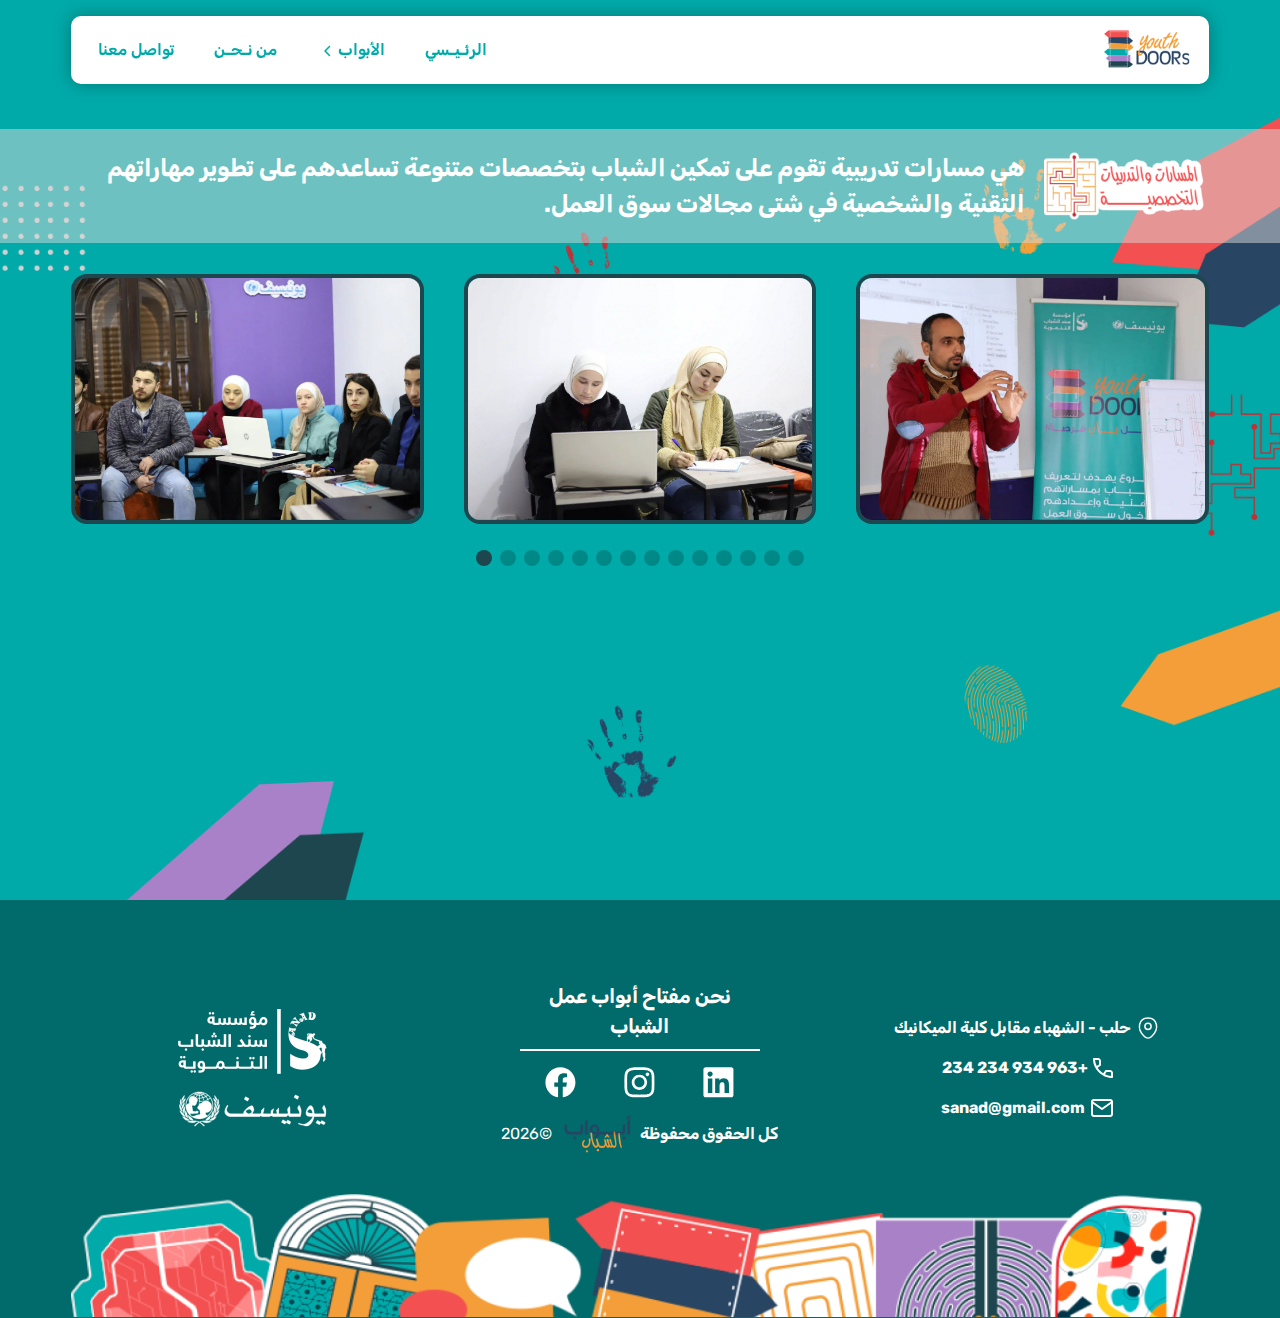
<file: door3.html>
<html lang="en">

<head>
  <meta charset="UTF-8">
  <meta name="viewport" content="width=device-width, initial-scale=1.0">
  <title>Youth Doors</title>
  <!-- swiper -->
  <link rel="stylesheet" href="https://cdn.jsdelivr.net/npm/swiper@10/swiper-bundle.min.css" />

  <link rel="stylesheet" href="./css/style.css">
  <!-- google font -->
  <link rel="preconnect" href="https://fonts.googleapis.com">
  <link rel="preconnect" href="https://fonts.gstatic.com" crossorigin>
  <link
    href="https://fonts.googleapis.com/css2?family=Open+Sans:ital,wght@0,300;0,400;0,500;0,600;0,700;0,800;1,300;1,400&family=Rubik:ital,wght@0,300;0,400;0,500;0,600;0,700;1,300;1,400;1,500;1,600&display=swap"
    rel="stylesheet">
</head>

<body>

  <!-- header start -->
  <header class="header">
    <div class="container">
      <div class="header-main">
        <div class="logo">
          <a href="index.html"><img src="./img/logo.png" alt=""></a>
        </div>
        <div class="open-nav-menu">
          <span></span>
        </div>
        <div class="menu-overlay">
        </div>
        <!-- navigation menu start -->
        <nav class="nav-menu">
          <div class="close-nav-menu">
            <span>
              <i class="fa-solid fa-x"></i>
            </span>
          </div>
          <ul class="menu">
            <li class="menu-item">
              <a href="./index.html">الرئـيـسي</a>
            </li>
            <li class="menu-item menu-item-has-children">
              <a href="doors.html" data-toggle="sub-menu">
                الأبواب
                <i class="fa-solid fa-chevron-left plus"></i>
              </a>
              <ul class="sub-menu">
                <li class="menu-item"><a href="door1.html">باب الورشات والمهارات</a></li>
                <li class="menu-item"><a href="door2.html">باب المبادرات</a></li>
                <li class="menu-item"><a href="door3.html">باب التدريبات التخصصية</a></li>
                <li class="menu-item"><a href="door4.html">مخبر التكنولوجيا</a></li>
                <li class="menu-item"><a href="door5.html">باب التدريب الفندقي</a></li>
                <li class="menu-item"><a href="door6.html">مخبر الابداع</a></li>
              </ul>
            </li>
            <li class="menu-item">
             <a href="index.html#about">من نـحـن</a>
            </li>
            <li class="menu-item">
              <a href="index.html#contact">تواصل معنا</a>
            </li>
          </ul>
        </nav>
        <!-- navigation menu end -->
      </div>
    </div>
  </header>
  <!-- header end -->
  <!-- start door section -->
  <section class="door">
    <div class="doorIntro">
      <div class="container">
        <div class="doorIntro__door">
          <img src="./img/specializedExercises.png" alt="باب التدريبات التخصصية">
        </div>
        <div class="doorIntro__content">
          هي مسارات تدريبية تقوم على تمكين الشباب بتخصصات متنوعة تساعدهم على تطوير مهاراتهم التقنية والشخصية في شتى مجالات سوق العمل.
        </div>
      </div>
    </div>
    <div class="container">
      <div class="swiper">
        <!-- Additional required wrapper -->
        <div class="swiper-wrapper">
          <!-- Slides -->
          <div class="swiper-slide"><img src="./img/specializedExercises/photo_1_2023-09-17_04-33-43.jpg" alt=""></div>
          <div class="swiper-slide"><img src="./img/specializedExercises/photo_2_2023-09-17_04-33-43.jpg" alt=""></div>
          <div class="swiper-slide"><img src="./img/specializedExercises/photo_3_2023-09-17_04-33-43.jpg" alt=""></div>
          <div class="swiper-slide"><img src="./img/specializedExercises/photo_4_2023-09-17_04-33-43.jpg" alt=""></div>
          <div class="swiper-slide"><img src="./img/specializedExercises/photo_5_2023-09-17_04-33-43.jpg" alt=""></div>
          <div class="swiper-slide"><img src="./img/specializedExercises/photo_6_2023-09-17_04-33-43.jpg" alt=""></div>
          <div class="swiper-slide"><img src="./img/specializedExercises/photo_7_2023-09-17_04-33-43.jpg" alt=""></div>
          <div class="swiper-slide"><img src="./img/specializedExercises/photo_8_2023-09-17_04-33-43.jpg" alt=""></div>
          <div class="swiper-slide"><img src="./img/specializedExercises/photo_9_2023-09-17_04-33-43.jpg" alt=""></div>
          <div class="swiper-slide"><img src="./img/specializedExercises/photo_10_2023-09-17_04-33-43.jpg" alt=""></div>
          <div class="swiper-slide"><img src="./img/specializedExercises/photo_11_2023-09-17_04-33-43.jpg" alt=""></div>
          <div class="swiper-slide"><img src="./img/specializedExercises/photo_11_2023-09-17_04-33-43.jpg" alt=""></div>
          <div class="swiper-slide"><img src="./img/specializedExercises/photo_13_2023-09-17_04-33-43.jpg" alt=""></div>
          <div class="swiper-slide"><img src="./img/specializedExercises/photo_14_2023-09-17_04-33-43.jpg" alt=""></div>
        </div>
        <!-- If we need pagination -->
        <div class="swiper-pagination"></div>
      </div>
    </div>
  </section>
  <!-- end doors section -->
  <!-- footer section -->
  <footer>
    <div class="container">
      <div class="info">
        <div class="sponsor">
          <a href="">
            <img src="./img/sanadLogo.png" alt="Sanad">
          </a>
          <a href="">
            <img src="./img/unicefLogo.png" alt="Unicef">
          </a>
        </div>
        <div class="social-media">
          <p>نحن مفتاح أبواب عمل الشباب</p>
          <div class="social-media-links">
            <a href="www.facebook.com/YouthDoors/about">
              <svg xmlns="http://www.w3.org/2000/svg" width="31" height="31" viewBox="0 0 31 31" fill="none">
                <path
                  d="M30.428 15.4452C30.428 7.11028 23.7123 0.353516 15.428 0.353516C7.1437 0.353516 0.427979 7.11028 0.427979 15.4452C0.427979 22.9778 5.91323 29.2213 13.0842 30.3535V19.8076H9.27563V15.4452H13.0842V12.1203C13.0842 8.33795 15.3237 6.2487 18.75 6.2487C20.3906 6.2487 22.1077 6.54346 22.1077 6.54346V10.2574H20.2163C18.353 10.2574 17.7717 11.4208 17.7717 12.6155V15.4452H21.9319L21.2668 19.8076H17.7717V30.3535C24.9427 29.2213 30.428 22.9778 30.428 15.4452Z"
                  fill="white" />
              </svg>
            </a>
            <a href="www.instagram.com/sanadtfd/">
              <svg xmlns="http://www.w3.org/2000/svg" width="31" height="31" viewBox="0 0 31 31" fill="none">
                <path
                  d="M15.4368 3.05522C19.4469 3.05522 19.9218 3.0728 21.4989 3.14312C22.9646 3.20759 23.7561 3.45373 24.2838 3.65885C24.9814 3.92843 25.4856 4.25662 26.0074 4.77821C26.5351 5.30566 26.8575 5.8038 27.1272 6.5012C27.3324 7.02865 27.5787 7.82568 27.6431 9.28495C27.7135 10.8673 27.7311 11.342 27.7311 15.3447C27.7311 19.3533 27.7135 19.828 27.6431 21.4045C27.5787 22.8696 27.3324 23.6608 27.1272 24.1883C26.8575 24.8857 26.5292 25.3897 26.0074 25.9112C25.4798 26.4387 24.9814 26.761 24.2838 27.0306C23.7561 27.2357 22.9588 27.4819 21.4989 27.5463C19.916 27.6167 19.4411 27.6342 15.4368 27.6342C11.4266 27.6342 10.9517 27.6167 9.37463 27.5463C7.90892 27.4819 7.11744 27.2357 6.58979 27.0306C5.89212 26.761 5.38792 26.4328 4.86613 25.9112C4.33847 25.3838 4.01602 24.8857 3.74633 24.1883C3.54113 23.6608 3.29489 22.8638 3.2304 21.4045C3.16005 19.8222 3.14246 19.3475 3.14246 15.3447C3.14246 11.3361 3.16005 10.8614 3.2304 9.28495C3.29489 7.81982 3.54113 7.02865 3.74633 6.5012C4.01602 5.8038 4.34434 5.29979 4.86613 4.77821C5.39378 4.25076 5.89212 3.92843 6.58979 3.65885C7.11744 3.45373 7.91479 3.20759 9.37463 3.14312C10.9517 3.0728 11.4266 3.05522 15.4368 3.05522ZM15.4368 0.353516C11.3621 0.353516 10.8521 0.371097 9.25151 0.441423C7.65682 0.51175 6.56048 0.769612 5.6107 1.13883C4.61989 1.52562 3.78151 2.03548 2.94899 2.87354C2.11061 3.70573 1.60054 4.54379 1.2136 5.52836C0.844238 6.48362 0.586274 7.57368 0.515921 9.16774C0.445567 10.7735 0.427979 11.2834 0.427979 15.3564C0.427979 19.4295 0.445567 19.9394 0.515921 21.5393C0.586274 23.1334 0.844238 24.2293 1.2136 25.1787C1.60054 26.1691 2.11061 27.0072 2.94899 27.8394C3.78151 28.6715 4.61989 29.1873 5.60484 29.5682C6.56048 29.9374 7.65096 30.1953 9.24564 30.2656C10.8462 30.3359 11.3563 30.3535 15.4309 30.3535C19.5056 30.3535 20.0156 30.3359 21.6162 30.2656C23.2109 30.1953 24.3072 29.9374 25.257 29.5682C26.2419 29.1873 27.0803 28.6715 27.9128 27.8394C28.7454 27.0072 29.2613 26.1691 29.6424 25.1845C30.0117 24.2293 30.2697 23.1392 30.34 21.5452C30.4104 19.9452 30.428 19.4354 30.428 15.3623C30.428 11.2892 30.4104 10.7794 30.34 9.17946C30.2697 7.5854 30.0117 6.48948 29.6424 5.54008C29.273 4.54379 28.7629 3.70573 27.9246 2.87354C27.092 2.04135 26.2537 1.52562 25.2687 1.14469C24.3131 0.775473 23.2226 0.51761 21.6279 0.447284C20.0215 0.371097 19.5114 0.353516 15.4368 0.353516Z"
                  fill="white" />
                <path
                  d="M15.4368 7.64978C11.1804 7.64978 7.72717 11.1016 7.72717 15.3564C7.72717 19.6111 11.1804 23.0629 15.4368 23.0629C19.6932 23.0629 23.1464 19.6111 23.1464 15.3564C23.1464 11.1016 19.6932 7.64978 15.4368 7.64978ZM15.4368 20.3554C12.6754 20.3554 10.4358 18.1167 10.4358 15.3564C10.4358 12.5961 12.6754 10.3573 15.4368 10.3573C18.1982 10.3573 20.4377 12.5961 20.4377 15.3564C20.4377 18.1167 18.1982 20.3554 15.4368 20.3554Z"
                  fill="white" />
                <path
                  d="M25.2511 7.34496C25.2511 8.34125 24.4421 9.14414 23.4513 9.14414C22.4546 9.14414 21.6514 8.33539 21.6514 7.34496C21.6514 6.34867 22.4604 5.54578 23.4513 5.54578C24.4421 5.54578 25.2511 6.35453 25.2511 7.34496Z"
                  fill="white" />
              </svg>
            </a>
            <a href="www.linkedin.com/company/sanadtfd1/">
              <svg xmlns="http://www.w3.org/2000/svg" width="31" height="31" viewBox="0 0 31 31" fill="none">
                <path
                  d="M28.2073 0.353516H2.64282C1.41821 0.353516 0.427979 1.32031 0.427979 2.51563V28.1855C0.427979 29.3809 1.41821 30.3535 2.64282 30.3535H28.2073C29.4319 30.3535 30.428 29.3809 30.428 28.1914V2.51563C30.428 1.32031 29.4319 0.353516 28.2073 0.353516ZM9.32837 25.918H4.87524V11.5977H9.32837V25.918ZM7.10181 9.64648C5.67212 9.64648 4.51782 8.49219 4.51782 7.06836C4.51782 5.64453 5.67212 4.49023 7.10181 4.49023C8.52563 4.49023 9.67993 5.64453 9.67993 7.06836C9.67993 8.48633 8.52563 9.64648 7.10181 9.64648ZM25.9924 25.918H21.5452V18.957C21.5452 17.2988 21.5159 15.1602 19.2307 15.1602C16.9163 15.1602 16.5647 16.9707 16.5647 18.8398V25.918H12.1233V11.5977H16.3889V13.5547H16.4475C17.0393 12.4297 18.4924 11.2402 20.6545 11.2402C25.1604 11.2402 25.9924 14.2051 25.9924 18.0605V25.918Z"
                  fill="white" />
              </svg>
            </a>
          </div>
          <div class="rights">
            <p>كل الحقوق محفوظة</p>
            <img src="./img/doorsLogo.png" alt="ابواب الشباب">
            <span>@2023</span>
          </div>
        </div>
        <ul class="contact-information">
          <li>
            <svg xmlns="http://www.w3.org/2000/svg" width="24" height="24" viewBox="0 0 24 24" fill="none">
              <path
                d="M12 13.4299C13.7231 13.4299 15.12 12.0331 15.12 10.3099C15.12 8.58681 13.7231 7.18994 12 7.18994C10.2769 7.18994 8.88 8.58681 8.88 10.3099C8.88 12.0331 10.2769 13.4299 12 13.4299Z"
                stroke="white" stroke-width="1.5" />
              <path
                d="M3.61995 8.49C5.58995 -0.169998 18.42 -0.159997 20.38 8.5C21.53 13.58 18.37 17.88 15.6 20.54C13.59 22.48 10.41 22.48 8.38995 20.54C5.62995 17.88 2.46995 13.57 3.61995 8.49Z"
                stroke="white" stroke-width="1.5" />
            </svg>
            <p>حلب - الشهباء مقابل كلية الميكانيك</p>
          </li>
          <li>
            <svg xmlns="http://www.w3.org/2000/svg" width="20" height="20" viewBox="0 0 20 20" fill="none">
              <path fill-rule="evenodd" clip-rule="evenodd"
                d="M7.5547 7.83205C7.8329 7.64658 8 7.33435 8 7L8 3C8 1.34315 6.65685 0 5 0L1 0C0.447715 0 0 0.447715 0 1C0 10.9411 9.05887 20 19 20C19.5523 20 20 19.5523 20 19L20 15C20 13.3431 18.6569 12 17 12H13C12.6656 12 12.3534 12.1671 12.1679 12.4453L10.2626 15.3033C8.18739 13.9615 6.36925 12.1892 4.97074 10.149L4.69668 9.7374L7.5547 7.83205ZM13.5352 14.0001H17C17.5523 14.0001 18 14.4478 18 15.0001L18 17.9654C16.0628 17.8314 14.1722 17.3132 12.4088 16.4917L12.0042 16.2967L13.5352 14.0001ZM2.03467 2.00007L5 2.00007C5.55228 2.00007 6 2.44778 6 3.00007L6 6.46488L3.70337 7.99597C2.76882 6.11852 2.17903 4.08633 2.03467 2.00007Z"
                fill="white" />
            </svg>
            <p>+963 934 234 234</p>
          </li>
          <li>
            <svg xmlns="http://www.w3.org/2000/svg" width="24" height="24" viewBox="0 0 24 24" fill="none">
              <path d="M4 4H20C21.1 4 22 4.9 22 6V18C22 19.1 21.1 20 20 20H4C2.9 20 2 19.1 2 18V6C2 4.9 2.9 4 4 4Z"
                stroke="white" stroke-width="2" stroke-linecap="round" stroke-linejoin="round" />
              <path d="M22 6L12 13L2 6" stroke="white" stroke-width="2" stroke-linecap="round"
                stroke-linejoin="round" />
            </svg>
            <p>sanad@gmail.com</p>
          </li>
        </ul>
      </div>
      <div class="image">
        <img src="./img/Doors 1.png" alt="">
      </div>
    </div>
  </footer>
  <!-- ./footer section -->
  <script defer src="./js/all.min.js"></script>
  <script src="https://cdn.jsdelivr.net/npm/swiper@10/swiper-bundle.min.js"></script>
  <script src="./js/script.js"></script>
</body>

</html>
</file>
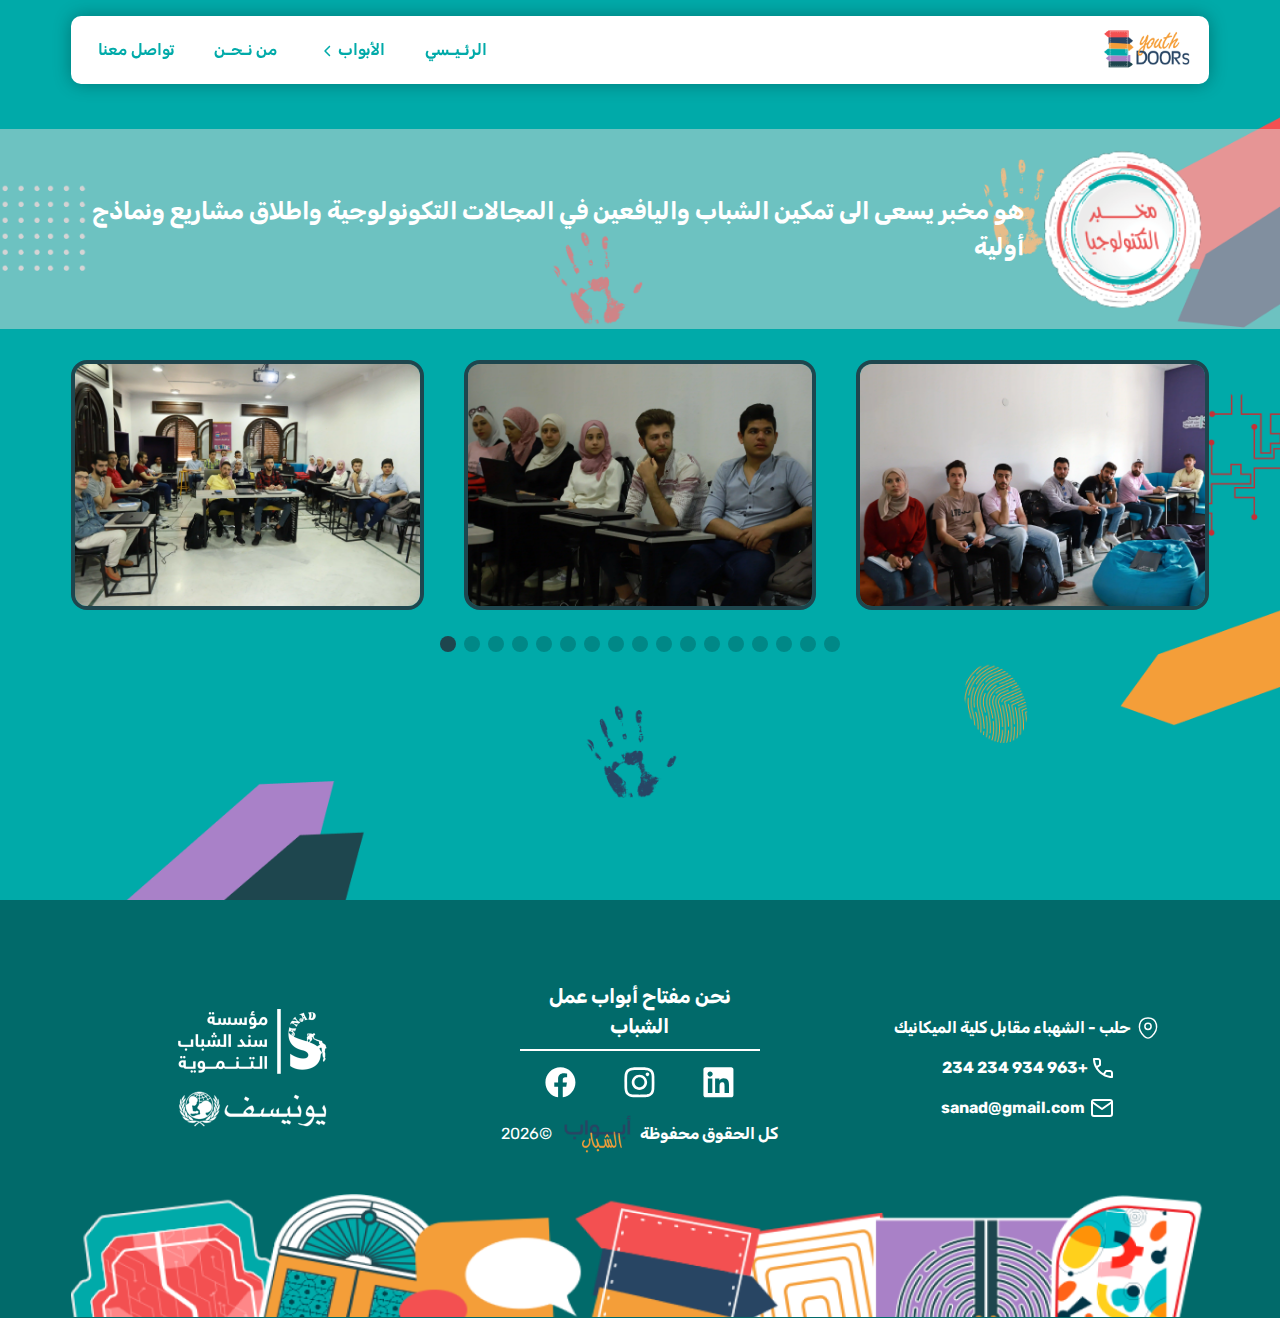
<file: door4.html>
<html lang="en">

<head>
  <meta charset="UTF-8">
  <meta name="viewport" content="width=device-width, initial-scale=1.0">
  <title>Youth Doors</title>
    <!-- swiper -->
    <link rel="stylesheet" href="https://cdn.jsdelivr.net/npm/swiper@10/swiper-bundle.min.css" />


  <link rel="stylesheet" href="./css/style.css">
  <!-- google font -->
  <link rel="preconnect" href="https://fonts.googleapis.com">
  <link rel="preconnect" href="https://fonts.gstatic.com" crossorigin>
  <link
    href="https://fonts.googleapis.com/css2?family=Open+Sans:ital,wght@0,300;0,400;0,500;0,600;0,700;0,800;1,300;1,400&family=Rubik:ital,wght@0,300;0,400;0,500;0,600;0,700;1,300;1,400;1,500;1,600&display=swap"
    rel="stylesheet">
</head>

<body>

  <!-- header start -->
  <header class="header">
    <div class="container">
      <div class="header-main">
        <div class="logo">
          <a href="index.html"><img src="./img/logo.png" alt=""></a>
        </div>
        <div class="open-nav-menu">
          <span></span>
        </div>
        <div class="menu-overlay">
        </div>
        <!-- navigation menu start -->
        <nav class="nav-menu">
          <div class="close-nav-menu">
            <span>
              <i class="fa-solid fa-x"></i>
            </span>
          </div>
          <ul class="menu">
            <li class="menu-item">
              <a href="./index.html">الرئـيـسي</a>
            </li>
            <li class="menu-item menu-item-has-children">
              <a href="doors.html" data-toggle="sub-menu">
                الأبواب
                <i class="fa-solid fa-chevron-left plus"></i>
              </a>
              <ul class="sub-menu">
                <li class="menu-item"><a href="door1.html">باب الورشات والمهارات</a></li>
                <li class="menu-item"><a href="door2.html">باب المبادرات</a></li>
                <li class="menu-item"><a href="door3.html">باب التدريبات التخصصية</a></li>
                <li class="menu-item"><a href="door4.html">مخبر التكنولوجيا</a></li>
                <li class="menu-item"><a href="door5.html">باب التدريب الفندقي</a></li>
                <li class="menu-item"><a href="door6.html">مخبر الابداع</a></li>
              </ul>
            </li>
            <li class="menu-item">
              <a href="index.html#about">من نـحـن</a>
            </li>
            <li class="menu-item">
              <a href="index.html#contact">تواصل معنا</a>
            </li>
          </ul>
        </nav>
        <!-- navigation menu end -->
      </div>
    </div>
  </header>
  <!-- header end -->
  <!-- start door section -->
  <section class="door">
    <div class="doorIntro">
      <div class="container">
        <div class="doorIntro__door">
          <img src="./img/technologyLap.png" alt="مخبر التكنولوجيا">
        </div>
        <div class="doorIntro__content">
          هو مخبر يسعى الى تمكين الشباب واليافعين في المجالات التكونولوجية واطلاق مشاريع ونماذج أولية 
        </div>
      </div>
    </div>
    <div class="container">
      <div class="swiper">
        <!-- Additional required wrapper -->
        <div class="swiper-wrapper">
          <!-- Slides -->
          <div class="swiper-slide"><img src="./img/technologLap/IMG_1853.webp" alt=""></div>
          <div class="swiper-slide"><img src="./img/technologLap/IMG_1854.webp" alt=""></div>
          <div class="swiper-slide"><img src="./img/technologLap/IMG_3046.webp" alt=""></div>
          <div class="swiper-slide"><img src="./img/technologLap/IMG_3055.webp" alt=""></div>
          <div class="swiper-slide"><img src="./img/technologLap/IMG_3125.webp" alt=""></div>
          <div class="swiper-slide"><img src="./img/technologLap/IMG_3126.webp" alt=""></div>
          <div class="swiper-slide"><img src="./img/technologLap/IMG_3745.webp" alt=""></div>
          <div class="swiper-slide"><img src="./img/technologLap/IMG_4398.webp" alt=""></div>
          <div class="swiper-slide"><img src="./img/technologLap/IMG_4401.webp" alt=""></div>
          <div class="swiper-slide"><img src="./img/technologLap/IMG_4401.webp" alt=""></div>
          <div class="swiper-slide"><img src="./img/technologLap/IMG_4401.webp" alt=""></div>
          <div class="swiper-slide"><img src="./img/technologLap/IMG_5891.webp" alt=""></div>
          <div class="swiper-slide"><img src="./img/technologLap/IMG_8227.webp" alt=""></div>
          <div class="swiper-slide"><img src="./img/technologLap/IMG_8241.webp" alt=""></div>
          <div class="swiper-slide"><img src="./img/technologLap/IMG_8244.webp" alt=""></div>
          <div class="swiper-slide"><img src="./img/technologLap/IMG_9796.webp" alt=""></div>
          <div class="swiper-slide"><img src="./img/technologLap/IMG_9803.webp" alt=""></div>
        </div>
        <!-- If we need pagination -->
        <div class="swiper-pagination"></div>
      </div>
    </div>
  </section>
  <!-- end doors section -->
  <!-- footer section -->
  <footer>
    <div class="container">
      <div class="info">
        <div class="sponsor">
          <a href="">
            <img src="./img/sanadLogo.png" alt="Sanad">
          </a>
          <a href="">
            <img src="./img/unicefLogo.png" alt="Unicef">
          </a>
        </div>
        <div class="social-media">
          <p>نحن مفتاح أبواب عمل الشباب</p>
          <div class="social-media-links">
            <a href="www.facebook.com/YouthDoors/about">
              <svg xmlns="http://www.w3.org/2000/svg" width="31" height="31" viewBox="0 0 31 31" fill="none">
                <path
                  d="M30.428 15.4452C30.428 7.11028 23.7123 0.353516 15.428 0.353516C7.1437 0.353516 0.427979 7.11028 0.427979 15.4452C0.427979 22.9778 5.91323 29.2213 13.0842 30.3535V19.8076H9.27563V15.4452H13.0842V12.1203C13.0842 8.33795 15.3237 6.2487 18.75 6.2487C20.3906 6.2487 22.1077 6.54346 22.1077 6.54346V10.2574H20.2163C18.353 10.2574 17.7717 11.4208 17.7717 12.6155V15.4452H21.9319L21.2668 19.8076H17.7717V30.3535C24.9427 29.2213 30.428 22.9778 30.428 15.4452Z"
                  fill="white" />
              </svg>
            </a>
            <a href="www.instagram.com/sanadtfd/">
              <svg xmlns="http://www.w3.org/2000/svg" width="31" height="31" viewBox="0 0 31 31" fill="none">
                <path
                  d="M15.4368 3.05522C19.4469 3.05522 19.9218 3.0728 21.4989 3.14312C22.9646 3.20759 23.7561 3.45373 24.2838 3.65885C24.9814 3.92843 25.4856 4.25662 26.0074 4.77821C26.5351 5.30566 26.8575 5.8038 27.1272 6.5012C27.3324 7.02865 27.5787 7.82568 27.6431 9.28495C27.7135 10.8673 27.7311 11.342 27.7311 15.3447C27.7311 19.3533 27.7135 19.828 27.6431 21.4045C27.5787 22.8696 27.3324 23.6608 27.1272 24.1883C26.8575 24.8857 26.5292 25.3897 26.0074 25.9112C25.4798 26.4387 24.9814 26.761 24.2838 27.0306C23.7561 27.2357 22.9588 27.4819 21.4989 27.5463C19.916 27.6167 19.4411 27.6342 15.4368 27.6342C11.4266 27.6342 10.9517 27.6167 9.37463 27.5463C7.90892 27.4819 7.11744 27.2357 6.58979 27.0306C5.89212 26.761 5.38792 26.4328 4.86613 25.9112C4.33847 25.3838 4.01602 24.8857 3.74633 24.1883C3.54113 23.6608 3.29489 22.8638 3.2304 21.4045C3.16005 19.8222 3.14246 19.3475 3.14246 15.3447C3.14246 11.3361 3.16005 10.8614 3.2304 9.28495C3.29489 7.81982 3.54113 7.02865 3.74633 6.5012C4.01602 5.8038 4.34434 5.29979 4.86613 4.77821C5.39378 4.25076 5.89212 3.92843 6.58979 3.65885C7.11744 3.45373 7.91479 3.20759 9.37463 3.14312C10.9517 3.0728 11.4266 3.05522 15.4368 3.05522ZM15.4368 0.353516C11.3621 0.353516 10.8521 0.371097 9.25151 0.441423C7.65682 0.51175 6.56048 0.769612 5.6107 1.13883C4.61989 1.52562 3.78151 2.03548 2.94899 2.87354C2.11061 3.70573 1.60054 4.54379 1.2136 5.52836C0.844238 6.48362 0.586274 7.57368 0.515921 9.16774C0.445567 10.7735 0.427979 11.2834 0.427979 15.3564C0.427979 19.4295 0.445567 19.9394 0.515921 21.5393C0.586274 23.1334 0.844238 24.2293 1.2136 25.1787C1.60054 26.1691 2.11061 27.0072 2.94899 27.8394C3.78151 28.6715 4.61989 29.1873 5.60484 29.5682C6.56048 29.9374 7.65096 30.1953 9.24564 30.2656C10.8462 30.3359 11.3563 30.3535 15.4309 30.3535C19.5056 30.3535 20.0156 30.3359 21.6162 30.2656C23.2109 30.1953 24.3072 29.9374 25.257 29.5682C26.2419 29.1873 27.0803 28.6715 27.9128 27.8394C28.7454 27.0072 29.2613 26.1691 29.6424 25.1845C30.0117 24.2293 30.2697 23.1392 30.34 21.5452C30.4104 19.9452 30.428 19.4354 30.428 15.3623C30.428 11.2892 30.4104 10.7794 30.34 9.17946C30.2697 7.5854 30.0117 6.48948 29.6424 5.54008C29.273 4.54379 28.7629 3.70573 27.9246 2.87354C27.092 2.04135 26.2537 1.52562 25.2687 1.14469C24.3131 0.775473 23.2226 0.51761 21.6279 0.447284C20.0215 0.371097 19.5114 0.353516 15.4368 0.353516Z"
                  fill="white" />
                <path
                  d="M15.4368 7.64978C11.1804 7.64978 7.72717 11.1016 7.72717 15.3564C7.72717 19.6111 11.1804 23.0629 15.4368 23.0629C19.6932 23.0629 23.1464 19.6111 23.1464 15.3564C23.1464 11.1016 19.6932 7.64978 15.4368 7.64978ZM15.4368 20.3554C12.6754 20.3554 10.4358 18.1167 10.4358 15.3564C10.4358 12.5961 12.6754 10.3573 15.4368 10.3573C18.1982 10.3573 20.4377 12.5961 20.4377 15.3564C20.4377 18.1167 18.1982 20.3554 15.4368 20.3554Z"
                  fill="white" />
                <path
                  d="M25.2511 7.34496C25.2511 8.34125 24.4421 9.14414 23.4513 9.14414C22.4546 9.14414 21.6514 8.33539 21.6514 7.34496C21.6514 6.34867 22.4604 5.54578 23.4513 5.54578C24.4421 5.54578 25.2511 6.35453 25.2511 7.34496Z"
                  fill="white" />
              </svg>
            </a>
            <a href="www.linkedin.com/company/sanadtfd1/">
              <svg xmlns="http://www.w3.org/2000/svg" width="31" height="31" viewBox="0 0 31 31" fill="none">
                <path
                  d="M28.2073 0.353516H2.64282C1.41821 0.353516 0.427979 1.32031 0.427979 2.51563V28.1855C0.427979 29.3809 1.41821 30.3535 2.64282 30.3535H28.2073C29.4319 30.3535 30.428 29.3809 30.428 28.1914V2.51563C30.428 1.32031 29.4319 0.353516 28.2073 0.353516ZM9.32837 25.918H4.87524V11.5977H9.32837V25.918ZM7.10181 9.64648C5.67212 9.64648 4.51782 8.49219 4.51782 7.06836C4.51782 5.64453 5.67212 4.49023 7.10181 4.49023C8.52563 4.49023 9.67993 5.64453 9.67993 7.06836C9.67993 8.48633 8.52563 9.64648 7.10181 9.64648ZM25.9924 25.918H21.5452V18.957C21.5452 17.2988 21.5159 15.1602 19.2307 15.1602C16.9163 15.1602 16.5647 16.9707 16.5647 18.8398V25.918H12.1233V11.5977H16.3889V13.5547H16.4475C17.0393 12.4297 18.4924 11.2402 20.6545 11.2402C25.1604 11.2402 25.9924 14.2051 25.9924 18.0605V25.918Z"
                  fill="white" />
              </svg>
            </a>
          </div>
          <div class="rights">
            <p>كل الحقوق محفوظة</p>
            <img src="./img/doorsLogo.png" alt="ابواب الشباب">
            <span>@2023</span>
          </div>
        </div>
        <ul class="contact-information">
          <li>
            <svg xmlns="http://www.w3.org/2000/svg" width="24" height="24" viewBox="0 0 24 24" fill="none">
              <path
                d="M12 13.4299C13.7231 13.4299 15.12 12.0331 15.12 10.3099C15.12 8.58681 13.7231 7.18994 12 7.18994C10.2769 7.18994 8.88 8.58681 8.88 10.3099C8.88 12.0331 10.2769 13.4299 12 13.4299Z"
                stroke="white" stroke-width="1.5" />
              <path
                d="M3.61995 8.49C5.58995 -0.169998 18.42 -0.159997 20.38 8.5C21.53 13.58 18.37 17.88 15.6 20.54C13.59 22.48 10.41 22.48 8.38995 20.54C5.62995 17.88 2.46995 13.57 3.61995 8.49Z"
                stroke="white" stroke-width="1.5" />
            </svg>
            <p>حلب - الشهباء مقابل كلية الميكانيك</p>
          </li>
          <li>
            <svg xmlns="http://www.w3.org/2000/svg" width="20" height="20" viewBox="0 0 20 20" fill="none">
              <path fill-rule="evenodd" clip-rule="evenodd"
                d="M7.5547 7.83205C7.8329 7.64658 8 7.33435 8 7L8 3C8 1.34315 6.65685 0 5 0L1 0C0.447715 0 0 0.447715 0 1C0 10.9411 9.05887 20 19 20C19.5523 20 20 19.5523 20 19L20 15C20 13.3431 18.6569 12 17 12H13C12.6656 12 12.3534 12.1671 12.1679 12.4453L10.2626 15.3033C8.18739 13.9615 6.36925 12.1892 4.97074 10.149L4.69668 9.7374L7.5547 7.83205ZM13.5352 14.0001H17C17.5523 14.0001 18 14.4478 18 15.0001L18 17.9654C16.0628 17.8314 14.1722 17.3132 12.4088 16.4917L12.0042 16.2967L13.5352 14.0001ZM2.03467 2.00007L5 2.00007C5.55228 2.00007 6 2.44778 6 3.00007L6 6.46488L3.70337 7.99597C2.76882 6.11852 2.17903 4.08633 2.03467 2.00007Z"
                fill="white" />
            </svg>
            <p>+963 934 234 234</p>
          </li>
          <li>
            <svg xmlns="http://www.w3.org/2000/svg" width="24" height="24" viewBox="0 0 24 24" fill="none">
              <path d="M4 4H20C21.1 4 22 4.9 22 6V18C22 19.1 21.1 20 20 20H4C2.9 20 2 19.1 2 18V6C2 4.9 2.9 4 4 4Z"
                stroke="white" stroke-width="2" stroke-linecap="round" stroke-linejoin="round" />
              <path d="M22 6L12 13L2 6" stroke="white" stroke-width="2" stroke-linecap="round"
                stroke-linejoin="round" />
            </svg>
            <p>sanad@gmail.com</p>
          </li>
        </ul>
      </div>
      <div class="image">
        <img src="./img/Doors 1.png" alt="">
      </div>
    </div>
  </footer>
  <!-- ./footer section -->
  <script defer src="./js/all.min.js"></script>
  <script src="https://cdn.jsdelivr.net/npm/swiper@10/swiper-bundle.min.js"></script>
  <script src="./js/script.js"></script>
</body>

</html>
</file>
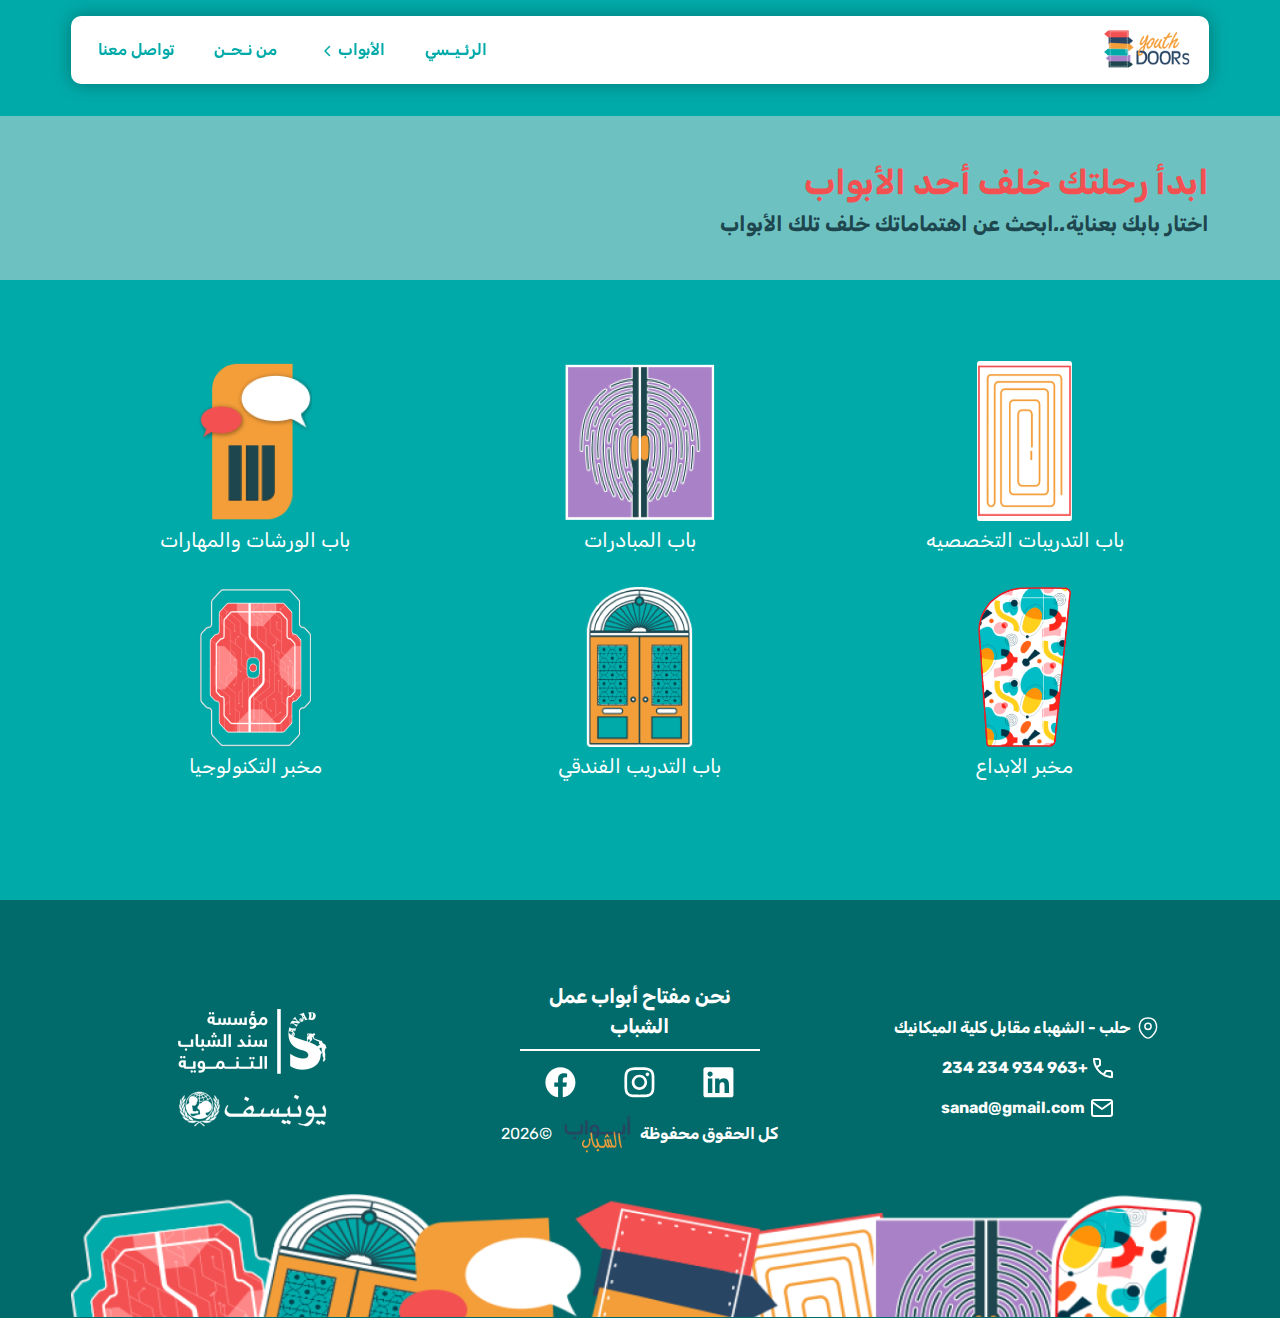
<file: doors.html>
<html lang="en">

<head>
  <meta charset="UTF-8">
  <meta name="viewport" content="width=device-width, initial-scale=1.0">
  <title>Youth Doors</title>
  <!-- swiper -->
  <link rel="stylesheet" href="https://cdn.jsdelivr.net/npm/swiper@10/swiper-bundle.min.css" />
  <!-- main style -->
  <link rel="stylesheet" href="./css/style.css">
  <!-- google font -->
  <link rel="preconnect" href="https://fonts.googleapis.com">
  <link rel="preconnect" href="https://fonts.gstatic.com" crossorigin>
  <link
    href="https://fonts.googleapis.com/css2?family=Open+Sans:ital,wght@0,300;0,400;0,500;0,600;0,700;0,800;1,300;1,400&family=Rubik:ital,wght@0,300;0,400;0,500;0,600;0,700;1,300;1,400;1,500;1,600&display=swap"
    rel="stylesheet">
</head>

<body>

  <!-- header start -->
  <header class="header">
    <div class="container">
      <div class="header-main">
        <div class="logo">
          <a href="index.html"><img src="./img/logo.png" alt=""></a>
        </div>
        <div class="open-nav-menu">
          <span></span>
        </div>
        <div class="menu-overlay">
        </div>
        <!-- navigation menu start -->
        <nav class="nav-menu">
          <div class="close-nav-menu">
            <span>
              <i class="fa-solid fa-x"></i>
            </span>
          </div>
          <ul class="menu">
            <li class="menu-item">
              <a href="./index.html">الرئـيـسي</a>
            </li>
            <li class="menu-item menu-item-has-children">
              <a href="#" data-toggle="sub-menu">
                الأبواب
                <i class="fa-solid fa-chevron-left plus"></i>
              </a>
              <ul class="sub-menu">
                <li class="menu-item"><a href="door1.html">باب الورشات والمهارات</a></li>
                <li class="menu-item"><a href="door2.html">باب المبادرات</a></li>
                <li class="menu-item"><a href="door3.html">باب التدريبات التخصصية</a></li>
                <li class="menu-item"><a href="door4.html">مخبر التكنولوجيا</a></li>
                <li class="menu-item"><a href="door5.html">باب التدريب الفندقي</a></li>
                <li class="menu-item"><a href="door6.html">مخبر الابداع</a></li>
              </ul>
            </li>
            <li class="menu-item">
             <a href="index.html#about">من نـحـن</a>
            </li>
            <li class="menu-item">
              <a href="index.html#contact">تواصل معنا</a>
            </li>
          </ul>
        </nav>
        <!-- navigation menu end -->
      </div>
    </div>
  </header>
  <!-- header end -->
  <!-- start doors section -->
  <section class="doors-section">
    <div class="main-div intro">
      <div class="container">
        <h2 class="intro__title">ابدأ رحلتك خلف أحد الأبواب</h2>
        <p class="intro__text">اختار بابك بعناية..ابحث عن اهتماماتك خلف تلك الأبواب</p>
      </div>
    </div>
    <div class="doors">
      <div class="container">
        <div>
          <a href="door1.html"> <img class="images" src="./img/workShopDoor.png" alt="باب الورشات والمهارات"></a>
          <p>باب الورشات والمهارات</p>
        </div>
        <div>
          <a href="door2.html"><img class="images" src="./img/initiavesDoor.png" alt="باب المبادرات"></a>
          <p>باب المبادرات</p>
        </div>
        <div>
          <a href="door3.html"><img class="images" src="./img/specializedExercisesDoor.png" alt="باب التدريبات التخصصيه"></a>
          <p>باب التدريبات التخصصيه</p>
        </div>
        <div>
          <a href="door4.html"><img class="images" src="./img/technologyLapDoor.png" alt="مخبر التكنولوجيا"></a>
          <p>مخبر التكنولوجيا</p>
        </div>
        <div>
          <a href="door5.html"> <img class="images" src="./img/hotelTrainingDoor.png" alt="باب التدريب الفندقي"></a>
          <p>باب التدريب الفندقي</p>
        </div>
        <div>
          <a href="door6.html"> <img class="images" src="./img/Vector 1.png" alt="مخبر الابداع"></a>
          <p>مخبر الابداع</p>
        </div>
      </div>
    </div>
  </section>
  <!-- end doors section -->
  <!-- footer section -->
  <footer>
    <div class="container">
      <div class="info">
        <div class="sponsor">
          <a href="">
            <img src="./img/sanadLogo.png" alt="Sanad">
          </a>
          <a href="">
            <img src="./img/unicefLogo.png" alt="Unicef">
          </a>
        </div>
        <div class="social-media">
          <p>نحن مفتاح أبواب عمل الشباب</p>
          <div class="social-media-links">
            <a href="www.facebook.com/YouthDoors/about">
              <svg xmlns="http://www.w3.org/2000/svg" width="31" height="31" viewBox="0 0 31 31" fill="none">
                <path
                  d="M30.428 15.4452C30.428 7.11028 23.7123 0.353516 15.428 0.353516C7.1437 0.353516 0.427979 7.11028 0.427979 15.4452C0.427979 22.9778 5.91323 29.2213 13.0842 30.3535V19.8076H9.27563V15.4452H13.0842V12.1203C13.0842 8.33795 15.3237 6.2487 18.75 6.2487C20.3906 6.2487 22.1077 6.54346 22.1077 6.54346V10.2574H20.2163C18.353 10.2574 17.7717 11.4208 17.7717 12.6155V15.4452H21.9319L21.2668 19.8076H17.7717V30.3535C24.9427 29.2213 30.428 22.9778 30.428 15.4452Z"
                  fill="white" />
              </svg>
            </a>
            <a href="www.instagram.com/sanadtfd/">
              <svg xmlns="http://www.w3.org/2000/svg" width="31" height="31" viewBox="0 0 31 31" fill="none">
                <path
                  d="M15.4368 3.05522C19.4469 3.05522 19.9218 3.0728 21.4989 3.14312C22.9646 3.20759 23.7561 3.45373 24.2838 3.65885C24.9814 3.92843 25.4856 4.25662 26.0074 4.77821C26.5351 5.30566 26.8575 5.8038 27.1272 6.5012C27.3324 7.02865 27.5787 7.82568 27.6431 9.28495C27.7135 10.8673 27.7311 11.342 27.7311 15.3447C27.7311 19.3533 27.7135 19.828 27.6431 21.4045C27.5787 22.8696 27.3324 23.6608 27.1272 24.1883C26.8575 24.8857 26.5292 25.3897 26.0074 25.9112C25.4798 26.4387 24.9814 26.761 24.2838 27.0306C23.7561 27.2357 22.9588 27.4819 21.4989 27.5463C19.916 27.6167 19.4411 27.6342 15.4368 27.6342C11.4266 27.6342 10.9517 27.6167 9.37463 27.5463C7.90892 27.4819 7.11744 27.2357 6.58979 27.0306C5.89212 26.761 5.38792 26.4328 4.86613 25.9112C4.33847 25.3838 4.01602 24.8857 3.74633 24.1883C3.54113 23.6608 3.29489 22.8638 3.2304 21.4045C3.16005 19.8222 3.14246 19.3475 3.14246 15.3447C3.14246 11.3361 3.16005 10.8614 3.2304 9.28495C3.29489 7.81982 3.54113 7.02865 3.74633 6.5012C4.01602 5.8038 4.34434 5.29979 4.86613 4.77821C5.39378 4.25076 5.89212 3.92843 6.58979 3.65885C7.11744 3.45373 7.91479 3.20759 9.37463 3.14312C10.9517 3.0728 11.4266 3.05522 15.4368 3.05522ZM15.4368 0.353516C11.3621 0.353516 10.8521 0.371097 9.25151 0.441423C7.65682 0.51175 6.56048 0.769612 5.6107 1.13883C4.61989 1.52562 3.78151 2.03548 2.94899 2.87354C2.11061 3.70573 1.60054 4.54379 1.2136 5.52836C0.844238 6.48362 0.586274 7.57368 0.515921 9.16774C0.445567 10.7735 0.427979 11.2834 0.427979 15.3564C0.427979 19.4295 0.445567 19.9394 0.515921 21.5393C0.586274 23.1334 0.844238 24.2293 1.2136 25.1787C1.60054 26.1691 2.11061 27.0072 2.94899 27.8394C3.78151 28.6715 4.61989 29.1873 5.60484 29.5682C6.56048 29.9374 7.65096 30.1953 9.24564 30.2656C10.8462 30.3359 11.3563 30.3535 15.4309 30.3535C19.5056 30.3535 20.0156 30.3359 21.6162 30.2656C23.2109 30.1953 24.3072 29.9374 25.257 29.5682C26.2419 29.1873 27.0803 28.6715 27.9128 27.8394C28.7454 27.0072 29.2613 26.1691 29.6424 25.1845C30.0117 24.2293 30.2697 23.1392 30.34 21.5452C30.4104 19.9452 30.428 19.4354 30.428 15.3623C30.428 11.2892 30.4104 10.7794 30.34 9.17946C30.2697 7.5854 30.0117 6.48948 29.6424 5.54008C29.273 4.54379 28.7629 3.70573 27.9246 2.87354C27.092 2.04135 26.2537 1.52562 25.2687 1.14469C24.3131 0.775473 23.2226 0.51761 21.6279 0.447284C20.0215 0.371097 19.5114 0.353516 15.4368 0.353516Z"
                  fill="white" />
                <path
                  d="M15.4368 7.64978C11.1804 7.64978 7.72717 11.1016 7.72717 15.3564C7.72717 19.6111 11.1804 23.0629 15.4368 23.0629C19.6932 23.0629 23.1464 19.6111 23.1464 15.3564C23.1464 11.1016 19.6932 7.64978 15.4368 7.64978ZM15.4368 20.3554C12.6754 20.3554 10.4358 18.1167 10.4358 15.3564C10.4358 12.5961 12.6754 10.3573 15.4368 10.3573C18.1982 10.3573 20.4377 12.5961 20.4377 15.3564C20.4377 18.1167 18.1982 20.3554 15.4368 20.3554Z"
                  fill="white" />
                <path
                  d="M25.2511 7.34496C25.2511 8.34125 24.4421 9.14414 23.4513 9.14414C22.4546 9.14414 21.6514 8.33539 21.6514 7.34496C21.6514 6.34867 22.4604 5.54578 23.4513 5.54578C24.4421 5.54578 25.2511 6.35453 25.2511 7.34496Z"
                  fill="white" />
              </svg>
            </a>
            <a href="www.linkedin.com/company/sanadtfd1/">
              <svg xmlns="http://www.w3.org/2000/svg" width="31" height="31" viewBox="0 0 31 31" fill="none">
                <path
                  d="M28.2073 0.353516H2.64282C1.41821 0.353516 0.427979 1.32031 0.427979 2.51563V28.1855C0.427979 29.3809 1.41821 30.3535 2.64282 30.3535H28.2073C29.4319 30.3535 30.428 29.3809 30.428 28.1914V2.51563C30.428 1.32031 29.4319 0.353516 28.2073 0.353516ZM9.32837 25.918H4.87524V11.5977H9.32837V25.918ZM7.10181 9.64648C5.67212 9.64648 4.51782 8.49219 4.51782 7.06836C4.51782 5.64453 5.67212 4.49023 7.10181 4.49023C8.52563 4.49023 9.67993 5.64453 9.67993 7.06836C9.67993 8.48633 8.52563 9.64648 7.10181 9.64648ZM25.9924 25.918H21.5452V18.957C21.5452 17.2988 21.5159 15.1602 19.2307 15.1602C16.9163 15.1602 16.5647 16.9707 16.5647 18.8398V25.918H12.1233V11.5977H16.3889V13.5547H16.4475C17.0393 12.4297 18.4924 11.2402 20.6545 11.2402C25.1604 11.2402 25.9924 14.2051 25.9924 18.0605V25.918Z"
                  fill="white" />
              </svg>
            </a>
          </div>
          <div class="rights">
            <p>كل الحقوق محفوظة</p>
            <img src="./img/doorsLogo.png" alt="ابواب الشباب">
            <span>@2023</span>
          </div>
        </div>
        <ul class="contact-information">
          <li>
            <svg xmlns="http://www.w3.org/2000/svg" width="24" height="24" viewBox="0 0 24 24" fill="none">
              <path
                d="M12 13.4299C13.7231 13.4299 15.12 12.0331 15.12 10.3099C15.12 8.58681 13.7231 7.18994 12 7.18994C10.2769 7.18994 8.88 8.58681 8.88 10.3099C8.88 12.0331 10.2769 13.4299 12 13.4299Z"
                stroke="white" stroke-width="1.5" />
              <path
                d="M3.61995 8.49C5.58995 -0.169998 18.42 -0.159997 20.38 8.5C21.53 13.58 18.37 17.88 15.6 20.54C13.59 22.48 10.41 22.48 8.38995 20.54C5.62995 17.88 2.46995 13.57 3.61995 8.49Z"
                stroke="white" stroke-width="1.5" />
            </svg>
            <p>حلب - الشهباء مقابل كلية الميكانيك</p>
          </li>
          <li>
            <svg xmlns="http://www.w3.org/2000/svg" width="20" height="20" viewBox="0 0 20 20" fill="none">
              <path fill-rule="evenodd" clip-rule="evenodd"
                d="M7.5547 7.83205C7.8329 7.64658 8 7.33435 8 7L8 3C8 1.34315 6.65685 0 5 0L1 0C0.447715 0 0 0.447715 0 1C0 10.9411 9.05887 20 19 20C19.5523 20 20 19.5523 20 19L20 15C20 13.3431 18.6569 12 17 12H13C12.6656 12 12.3534 12.1671 12.1679 12.4453L10.2626 15.3033C8.18739 13.9615 6.36925 12.1892 4.97074 10.149L4.69668 9.7374L7.5547 7.83205ZM13.5352 14.0001H17C17.5523 14.0001 18 14.4478 18 15.0001L18 17.9654C16.0628 17.8314 14.1722 17.3132 12.4088 16.4917L12.0042 16.2967L13.5352 14.0001ZM2.03467 2.00007L5 2.00007C5.55228 2.00007 6 2.44778 6 3.00007L6 6.46488L3.70337 7.99597C2.76882 6.11852 2.17903 4.08633 2.03467 2.00007Z"
                fill="white" />
            </svg>
            <p>+963 934 234 234</p>
          </li>
          <li>
            <svg xmlns="http://www.w3.org/2000/svg" width="24" height="24" viewBox="0 0 24 24" fill="none">
              <path d="M4 4H20C21.1 4 22 4.9 22 6V18C22 19.1 21.1 20 20 20H4C2.9 20 2 19.1 2 18V6C2 4.9 2.9 4 4 4Z"
                stroke="white" stroke-width="2" stroke-linecap="round" stroke-linejoin="round" />
              <path d="M22 6L12 13L2 6" stroke="white" stroke-width="2" stroke-linecap="round"
                stroke-linejoin="round" />
            </svg>
            <p>sanad@gmail.com</p>
          </li>
        </ul>
      </div>
      <div class="image">
        <img src="./img/Doors 1.png" alt="">
      </div>
    </div>
  </footer>
  <!-- ./footer section -->
  <script defer src="./js/all.min.js"></script>
  <script src="https://cdn.jsdelivr.net/npm/swiper@10/swiper-bundle.min.js"></script>
  <script src="./js/script.js"></script>
</body>

</html>
</file>
<file: css/style.css>
@import "https://fonts.googleapis.com/css2?family=Raleway:wght@400;500;600&display=swap";:root{--primary-color:#00AAA9;--secondary-color:#f35051;--tertiary-color:#D9D9D9;--quaternary-color:#f49e39;--font-color:#1E464E}body{line-height:1.5;font-family:'Rubik',sans-serif;font-weight:400}::-webkit-scrollbar{width:10px}::-webkit-scrollbar-track{box-shadow:0 0 10px #C3C3C3 inset}::-webkit-scrollbar-thumb{background-color:var(--quaternary-color);-webkit-border-radius:5px;-moz-border-radius:5px;-ms-border-radius:5px;-o-border-radius:5px;border-radius:5px}*{scroll-behavior:smooth;margin:0;box-sizing:border-box}.container{padding-left:15px;padding-right:15px;margin-left:auto;margin-right:auto;border:1px solid transparent}@media (min-width: 768px){.container{width:750px}}@media (min-width: 992px){.container{width:970px}}@media (min-width: 1200px){.container{width:1170px}}ul{list-style:none;margin:0;padding:0}a{text-decoration:none}img{width:100%}.intro{background:rgba(217,217,217,0.50);padding:1.5rem}.intro__title{color:var(--secondary-color);font-size:30px;direction:rtl}.intro__text{color:#1E464E;font-size:19px;font-weight:400}@media (min-width: 768px){.intro{direction:rtl;padding:2.5rem}.intro__title{font-size:36px;font-weight:700;margin-bottom:1rem}.intro__text{font-size:24px;font-style:italic}}.header{position:fixed;width:100%;left:0;top:0;z-index:99;padding:15px 0;background-color:transparent}.header-main{background-color:#fff;display:flex;justify-content:space-between;align-items:center;border-radius:.625rem;direction:rtl;box-shadow:0 0 18px 0 rgba(0,0,0,0.30)}.header .logo{padding:0 15px;height:3rem}.header .logo a{font-size:30px;text-transform:capitalize;color:#e91e63;font-weight:600;height:100%;display:block}.header .logo a img{height:100%}.header .nav-menu{padding:0 15px}.header .menu>.menu-item{display:inline-block;margin-left:30px;position:relative}@media (min-width:991px){.header .menu>.menu-item{margin:0}}.header .menu>.menu-item>a{display:block;padding:12px;font-size:16px;color:var(--primary-color);text-transform:capitalize;font-weight:600;transition:all .3s ease}@media (min-width:992px){.header .menu>.menu-item>a{padding:22px 12px}}@media (min-width:991px){.header .menu>.menu-item:hover>a{background-color:var(--tertiary-color)}}.header .menu>.menu-item>a .plus{display:inline-block;height:12px;width:12px;position:relative;margin-left:5px;pointer-events:none;-webkit-transition:all .3s ease;-moz-transition:all .3s ease;-ms-transition:all .3s ease;-o-transition:all .3s ease;transition:all .3s ease}.header .menu>.menu-item:hover>a .plus{color:var(--primary-color);transform:rotate(-90deg)}.header .menu>.menu-item>a .plus:after{transform:translate(-50%,-50%) rotate(-90deg)}.header .menu>.menu-item>.sub-menu>.menu-item>a:hover,.header .menu>.menu-item:hover>a{background-color:var(--tertiary-color)}.header .menu>.menu-item>.sub-menu{box-shadow:0 0 10px rgba(0,0,0,0.2);width:220px;position:absolute;left:0;top:100%;background-color:#fff;padding:10px 0;border-top:3px solid var(--primary-color);transform:translateY(10px);transition:all .3s ease;opacity:0;visibility:hidden;border-radius:0 0 .625rem .625rem}@media(min-width: 992px){.header .menu>.menu-item-has-children:hover>.sub-menu{opacity:1;visibility:visible;-webkit-transform:translateY(-1rem);-moz-transform:translateY(-1rem);-ms-transform:translateY(-1rem);-o-transform:translateY(-1rem);transform:translateY(-1rem)}.header .menu>.menu-item-has-children:hover>a .plus:after{transform:translate(-50%,-50%) rotate(0deg)}}.header .menu>.menu-item>.sub-menu>.menu-item{display:block}.header .menu>.menu-item>.sub-menu>.menu-item>a{display:block;padding:10px 20px;font-size:16px;font-weight:600;color:var(--primary-color);transition:all .3s ease;text-transform:capitalize}.header .open-nav-menu{height:34px;width:40px;margin-left:15px;display:none;align-items:center;justify-content:center;cursor:pointer}.header .open-nav-menu span{display:block;height:3px;width:24px;background-color:var(--primary-color);position:relative}.header .open-nav-menu span:before,.header .open-nav-menu span:after{content:'';position:absolute;left:0;width:100%;height:100%;background-color:var(--primary-color);box-sizing:border-box}.header .open-nav-menu span:before{top:-7px}.header .open-nav-menu span:after{top:7px}.header .close-nav-menu{height:40px;width:40px;background-color:#fff;margin:0 auto;cursor:pointer;display:none;align-items:center;justify-content:center}.header .close-nav-menu span{color:var(--primary-color)}.header nav ul.menu{display:block}@media (min-width: 991px){.header nav ul.menu{display:flex;gap:1rem}}.header .menu-overlay{position:fixed;z-index:999;background-color:rgba(0,0,0,0.5);left:0;top:0;height:100%;width:100%;visibility:hidden;opacity:0;transition:all .3s ease}.home-section{width:100%;display:block;min-height:100vh;background-image:url(../img/landingBackground.png);background-position:center top;background-size:cover;position:relative}.home-section .container{display:flex;flex-direction:column;justify-content:center;align-items:center;gap:1rem;min-height:100vh}@media (min-width: 768px){.home-section .container{flex-direction:row;justify-content:space-between}}.home-section .box{text-align:center;-webkit-border-radius:11px;-moz-border-radius:11px;-ms-border-radius:11px;-o-border-radius:11px;border-radius:11px}.home-section .box .alternative-text{color:#FFF;text-align:center;font-size:2.375rem;font-weight:700}@media (min-width: 768px){.home-section .box.text{max-width:30rem;text-align:right}}.home-section .box .image{width:10rem;margin:0 auto}.home-section .box .image img{transition:.5s;-webkit-transform:perspective(1000px) rotateY(0deg);-moz-transform:perspective(1000px) rotateY(0deg);-ms-transform:perspective(1000px) rotateY(0deg);-o-transform:perspective(1000px) rotateY(0deg);transform:perspective(1000px) rotateY(0deg);transform-origin:0 50%}.home-section .box .image:hover img{-webkit-transform:perspective(1000px) rotateY(-30deg);-moz-transform:perspective(1000px) rotateY(-30deg);-ms-transform:perspective(1000px) rotateY(-30deg);-o-transform:perspective(1000px) rotateY(-30deg);transform:perspective(1000px) rotateY(-30deg)}@media (min-width: 768px){.home-section .box .image{min-width:15rem}}.home-section>a{position:absolute;bottom:1rem;left:50%;font-size:2rem;color:#fff;width:5rem;height:5rem;display:grid;place-items:center;animation:bounce 2s linear infinite}@media(max-width: 991px){.header-main{padding:10px 0}.header .menu-overlay.active{visibility:visible;opacity:1}.header .nav-menu{position:fixed;left:-280px;visibility:hidden;width:280px;height:100%;top:0;overflow-y:auto;background-color:#fff;z-index:1000;padding:15px 0;transition:all .5s ease;display:flex;flex-direction:column;align-items:self-end}.header .nav-menu.open{visibility:visible;left:0}.header .nav-menu .menu{width:100%}.header .menu>.menu-item{display:block;margin:0}.header .menu>.menu-item-has-children>a{display:flex;justify-content:space-between;align-items:center}.header .menu>.menu-item>a{color:#222;padding:12px 15px;border-bottom:1px solid #c8c8c8}.header .menu>.menu-item:first-child>a{border-top:1px solid #c8c8c8}.header .menu>.menu-item>a .plus:before,.header .menu>.menu-item>a .plus:after{background-color:#fff}.header .menu>.menu-item-has-children.active>a .plus:after{transform:translate(-50%,-50%) rotate(0deg)}.header .menu>.menu-item>.sub-menu{width:100%;position:relative;opacity:1;visibility:visible;border:none;background-color:transparent;box-shadow:none;transform:translateY(0px);padding:0;left:auto;top:auto;max-height:0;overflow:hidden}.header .menu>.menu-item>.sub-menu>.menu-item>a{padding:12px 45px;color:#222;border-bottom:1px solid #c8c8c8}.header .close-nav-menu,.header .open-nav-menu{display:flex}}.doors-section{background-color:var(--primary-color);width:100%;min-height:100vh;display:flex;flex-direction:column;justify-content:flex-end;gap:1rem;padding-bottom:1rem;padding-top:7rem}@media (min-width: 992px){.doors-section{margin-top:0}}.main-div{background:rgba(217,217,217,0.50);direction:rtl;color:#fff}.main-div h2{color:var(--secondary-color);font-size:2.125rem;font-weight:700;margin-bottom:0}.main-div p{font-size:1.3125rem;font-weight:200;font-weight:700}.doors-section .doors{text-align:center}.doors-section .doors .container{display:grid;grid-template-columns:repeat(auto-fit,minmax(15rem,1fr));gap:2rem 1rem;margin:4rem auto 6.37rem}@media (min-width: 768px){.doors-section .doors .container{grid-template-columns:repeat(auto-fit,minmax(18.75rem,1fr))}}.doors-section .doors .container>div{display:flex;flex-direction:column;align-items:center;justify-content:center;-webkit-transition:.3s;-moz-transition:.3s;-ms-transition:.3s;-o-transition:.3s;transition:.3s}.doors-section .doors .container>div:hover{-webkit-transform:scale(1.1);-moz-transform:scale(1.1);-ms-transform:scale(1.1);-o-transform:scale(1.1);transform:scale(1.1)}.doors-section .doors a{display:block;height:10rem;margin:0 auto}.doors-section .doors a img{height:100%;width:auto}.doors-section .doors p{color:#FFF;text-align:center;font-size:1.25rem;margin-top:4px}section.about{min-height:100vh;background-image:url(../img/landingBackground.png);background-position:center top;background-size:cover}section.about .intro{background-color:transparent;margin-top:3rem}section.about .intro__title{margin-bottom:28px}section.about .intro p{border-radius:.625rem;background:#F49E39;padding:1.25rem;color:#fff;font-weight:700;text-align:center}section.about .fields{display:grid;grid-template-columns:repeat(auto-fill,minmax(16rem,1fr));gap:3rem;margin:4.41rem auto}@media (min-width:991px){section.about .fields{grid-template-columns:repeat(3,minmax(16rem,1fr))}}section.about .box{display:grid;place-items:center}section.about .box a img{-webkit-transition:.3s;-moz-transition:.3s;-ms-transition:.3s;-o-transition:.3s;transition:.3s}section.about .box a:hover img{-webkit-transform:scale(1.1);-moz-transform:scale(1.1);-ms-transform:scale(1.1);-o-transform:scale(1.1);transform:scale(1.1)}section.about .box img{height:auto;width:100%}section.contact{position:relative;background-color:var(--font-color)}section.contact .intro__title{direction:rtl;margin:5.25rem 0 3rem}section.contact .layer{width:auto;top:0;width:100%;height:100%}section.contact .layer.one{position:absolute}section.contact .layer.two{position:sticky;left:0}section.contact form{display:flex;flex-direction:column;gap:1.25rem;margin:0 auto 5rem;max-width:40rem;direction:rtl}@media (min-width: 768px){section.contact form{flex-direction:row-reverse}}section.contact form textarea{height:7rem;border:1px solid;border-color:transparent;border-radius:.625rem;outline:none;resize:none;padding:1rem;-webkit-transition:.3s all;-moz-transition:.3s all;-ms-transition:.3s all;-o-transition:.3s all;transition:.3s all}section.contact form div{display:flex;flex-direction:column;gap:1rem}section.contact form>*{flex:1}section.contact form div input,section.contact form div button{height:3rem;padding:0 1rem;border-radius:.625rem;outline:none;-webkit-transition:.3s all;-moz-transition:.3s all;-ms-transition:.3s all;-o-transition:.3s all;transition:.3s all;border:1px solid;border-color:transparent}section.contact form div input::placeholder,section.contact form textarea::placeholder{color:#C3C3C3;font-size:1.125rem;font-weight:700;-webkit-transition:.3s;-moz-transition:.3s;-ms-transition:.3s;-o-transition:.3s;transition:.3s}section.contact form div input:focus::placeholder,section.contact form textarea:focus::placeholder{opacity:0}input::after{content:'\f057';font-family:'Font Awesome 6 Brand';color:blue;font-weight:900;position:absolute;top:0;left:0}section.contact form div button{background-color:var(--quaternary-color);color:#FFF;text-align:center;font-size:1.625rem;font-weight:700;cursor:pointer}section.contact form div button:hover{background-color:#c67f2c;-webkit-transition:.3s;-moz-transition:.3s;-ms-transition:.3s;-o-transition:.3s;transition:.3s}svg.purple{position:absolute;top:0;left:30%;z-index:0}svg.red{position:absolute;left:0;top:10%;z-index:0}footer{background-color:#016A6A;color:#fff}footer .container .info{display:grid;grid-template-areas:media sponsor contact;gap:1.5rem;margin:5rem auto 2.5rem}.sponsor,.social-media,.contact-information{display:flex;flex-direction:column;gap:1rem;align-items:center;justify-content:center}.sponsor{grid-area:sponsor;flex-direction:row}.social-media{grid-area:media}.contact-information{grid-area:contact}@media (min-width: 768px){footer .container .info{grid-template-areas:"media media" "sponsor contact";grid-template-columns:repeat(2,1fr)}.sponsor{flex-direction:column}}@media (min-width: 992px){footer .container .info{grid-template-areas:"sponsor media contact";grid-template-columns:repeat(3,1fr)}}.social-media>p{border-bottom:2px solid;padding-bottom:.5rem;text-align:center;font-size:.875rem;font-weight:400;width:15rem}@media (min-width:768px){.social-media>p{font-size:1.25rem;font-weight:700}}.social-media .social-media-links{display:flex;gap:3rem}.social-media .rights{display:flex;flex-direction:row-reverse;gap:.25rem;align-items:center}.social-media .rights>*{flex:1}.social-media .rights>p{flex:6;color:#FFF;text-align:center;font-weight:400}@media (min-width:768px){.social-media .rights>p{font-weight:700}}.social-media .rights img{width:5rem}.contact-information{direction:rtl}.contact-information li{display:flex;align-items:center;gap:5px;font-size:.875rem;font-weight:400}@media (min-width:768px){.contact-information li{font-size:1rem;font-weight:700}}.sponsor img{width:9.375rem}footer .container .image img{display:flex;justify-content:center;align-items:flex-end}@keyframes bounce{0%,20%,50%,80%,100%{-webkit-transform:translateX(-50%) translateY(0);-moz-transform:translateX(-50%) translateY(0);-ms-transform:translateX(-50%) translateY(0);-o-transform:translateX(-50%) translateY(0);transform:translateX(-50%) translateY(0)}40%{-webkit-transform:translateX(-50%) translateY(-30px);-moz-transform:translateX(-50%) translateY(-30px);-ms-transform:translateX(-50%) translateY(-30px);-o-transform:translateX(-50%) translateY(-30px);transform:translateX(-50%) translateY(-30px)}60%{-webkit-transform:translateX(-50%) translateY(-15px);-moz-transform:translateX(-50%) translateY(-15px);-ms-transform:translateX(-50%) translateY(-15px);-o-transform:translateX(-50%) translateY(-15px);transform:translateX(-50%) translateY(-15px)}}section.door{min-height:100vh;background-image:url(../img/landingBackground.png);background-position:center;background-size:cover;border-top:1px solid transparent}.doorIntro{margin-top:8rem;background:rgba(217,217,217,0.50)}.doorIntro .container{display:flex;flex-direction:column;align-items:center;gap:1.25rem;padding:1.25rem}@media (min-width:768px){.doorIntro .container{flex-direction:row-reverse}}.doorIntro__door{width:10rem}.doorIntro__content{color:#FFF;text-align:center;font-size:1.5rem;font-weight:700;direction:rtl;flex:5}@media (min-width:768px){.doorIntro__content{text-align:right}}.swiper{margin-top:30px;margin-bottom:30px;width:100%;height:300px}.swiper-slide{text-align:center;font-size:18px;background:#fff;display:flex;justify-content:center;align-items:center;height:250px;border:4px solid var(--font-color);overflow:hidden;-webkit-border-radius:1rem;-moz-border-radius:1rem;-ms-border-radius:1rem;-o-border-radius:1rem;border-radius:1rem}.swiper-slide img{display:block;width:100%;height:100%;object-fit:cover}.swiper-pagination-bullet{width:1rem;height:1rem}.swiper-pagination-bullet-active{background-color:var(--font-color)}
</file>
